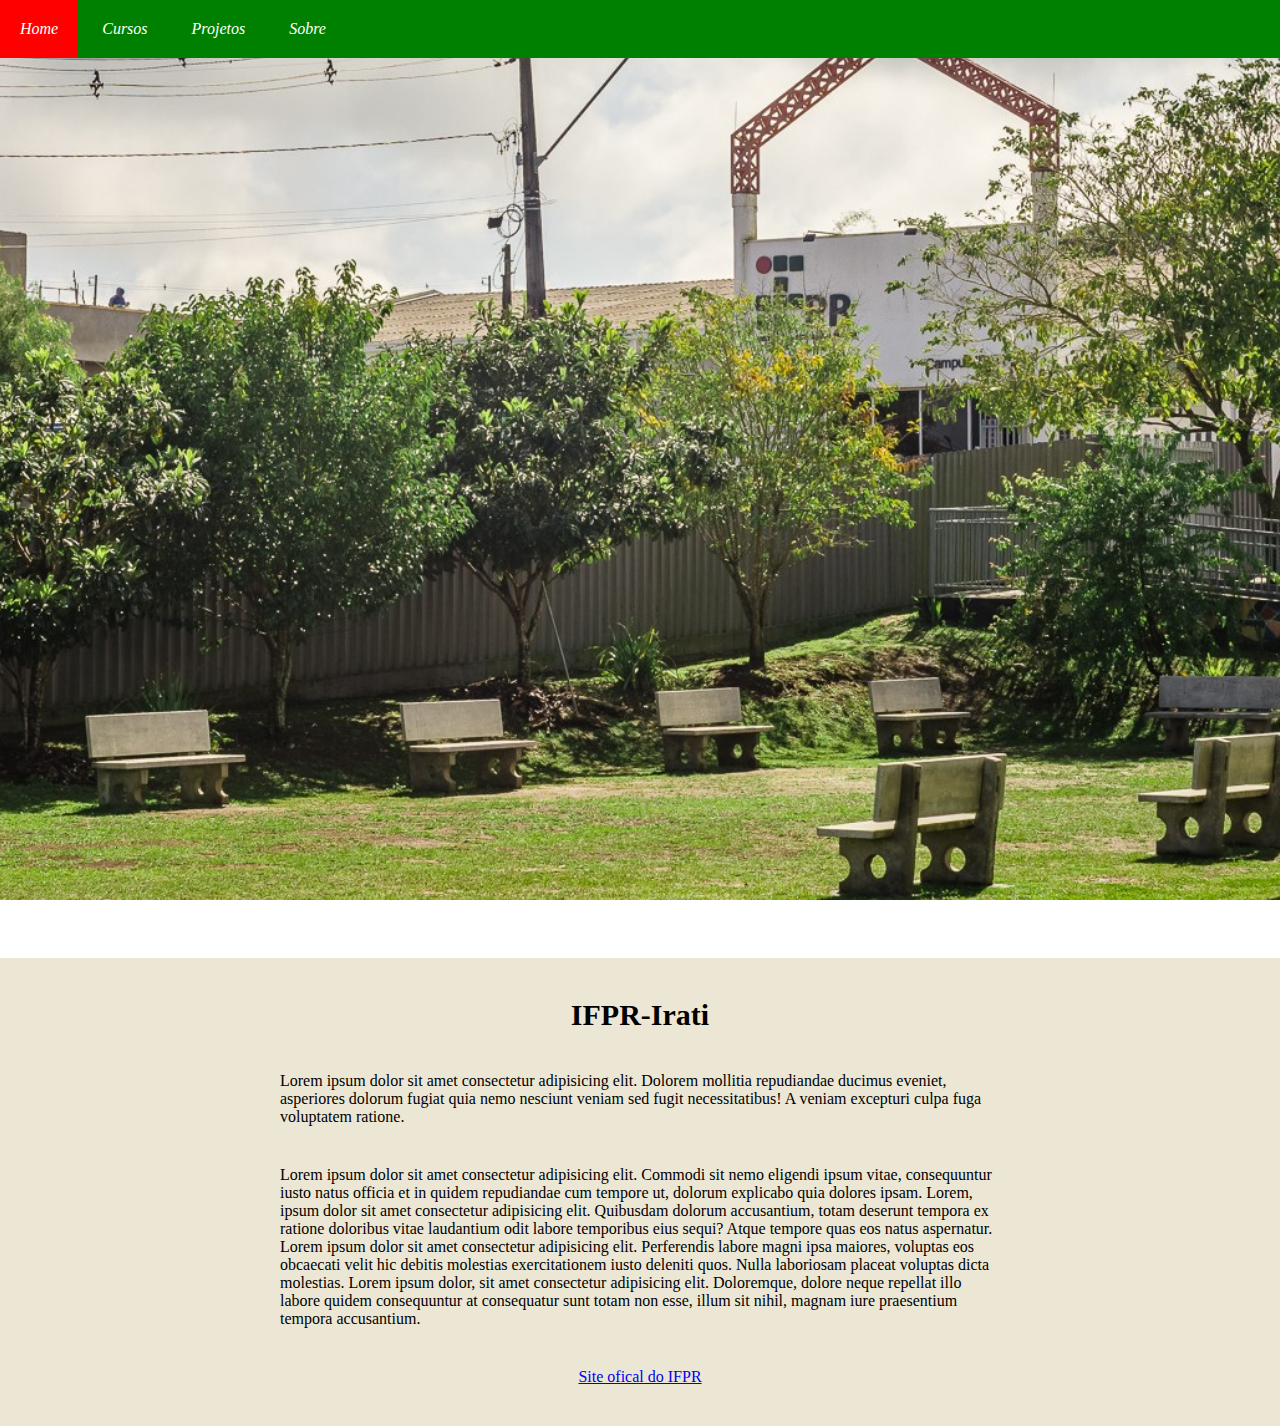
<file: principal/index.html>
<!DOCTYPE html>
<html lang="pt-BR">
<head>
    <meta charset="UTF-8">
    <meta name="viewport" content="width=device-width, initial-scale=1.0">
    <title>Projeto</title>
    <link rel="stylesheet" href="index.css">
</head>
<body>
    <!--<div id="logo">
            <picture>
                <img src="img/AApagar.png" alt="" width="4%">
            </picture>
            <hr>
        </div>-->
        <nav>
            <ul>
                <li>
                    <a href="../principal/index.html">Home</a>
                </li>
                <li class="dropdown">
                    <a href="../principal/cursos.html">Cursos</a>
                </li>
                <li class="dropdown">
                    <a href="../principal/projetos.html">Projetos</a>
                    <div>
                </li>
                <li>
                    <a href="../principal/sobre.html">Sobre</a>
                </li>
            </ul>
        </nav>

        <div class="wrapper">
            <main>
                <section class="modulo parallax parallax1">
                </section>

                <section class="modulo conteudo">
                    <div class="container">
                        <h2 style="text-align: center;">IFPR-Irati</h2>
                        <p>
                            Lorem ipsum dolor sit amet consectetur adipisicing elit. Dolorem mollitia repudiandae ducimus eveniet, asperiores dolorum fugiat quia nemo nesciunt veniam sed fugit necessitatibus! A veniam excepturi culpa fuga voluptatem ratione.
                        </p>
                        <p>
                            Lorem ipsum dolor sit amet consectetur adipisicing elit. Commodi sit nemo eligendi ipsum vitae, consequuntur iusto natus officia et in quidem repudiandae cum tempore ut, dolorum explicabo quia dolores ipsam.
                            Lorem, ipsum dolor sit amet consectetur adipisicing elit. Quibusdam dolorum accusantium, totam deserunt tempora ex ratione doloribus vitae laudantium odit labore temporibus eius sequi? Atque tempore quas eos natus aspernatur.
                            Lorem ipsum dolor sit amet consectetur adipisicing elit. Perferendis labore magni ipsa maiores, voluptas eos obcaecati velit hic debitis molestias exercitationem iusto deleniti quos. Nulla laboriosam placeat voluptas dicta molestias.
                            Lorem ipsum dolor, sit amet consectetur adipisicing elit. Doloremque, dolore neque repellat illo labore quidem consequuntur at consequatur sunt totam non esse, illum sit nihil, magnam iure praesentium tempora accusantium.
                        </p>
                        <ul style="text-align: center;">
                            <lo>
                                <a href="https://ifpr.edu.br/irati/">Site ofical do IFPR</a>
                            </lo>
                        </ul>

                    </div>
                </section>
            </main>
        </div>
        
</body>
</html>
</file>
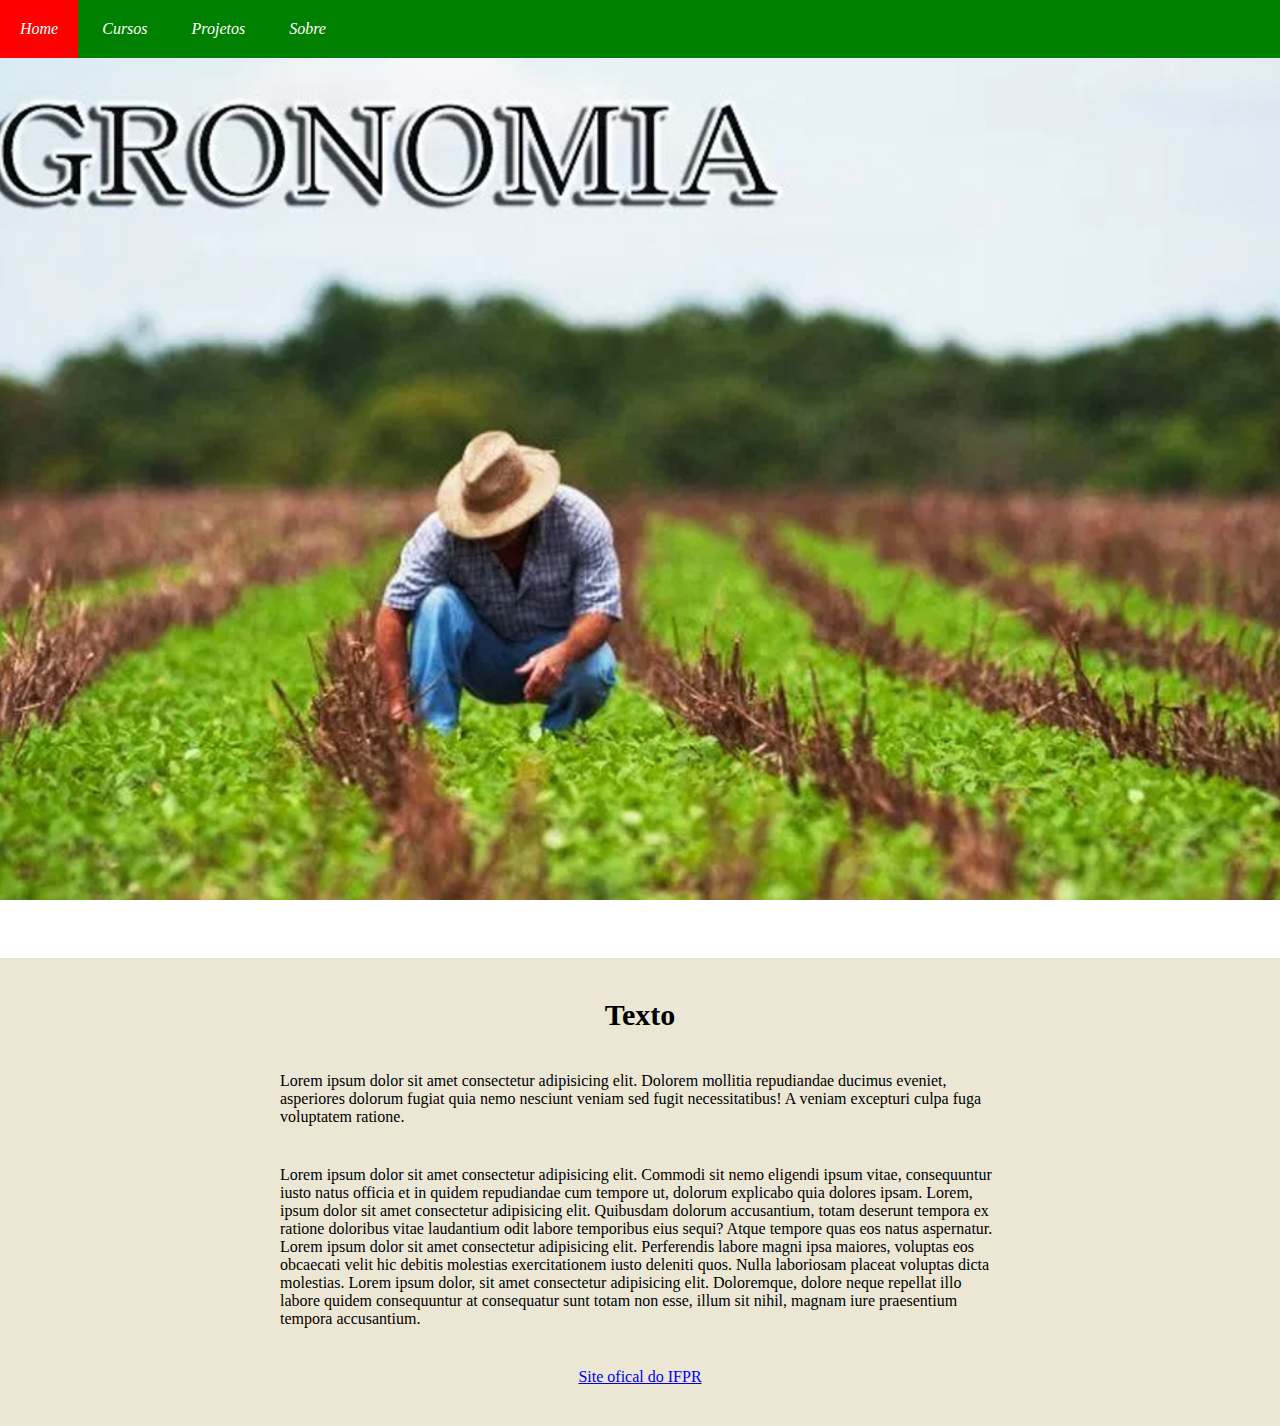
<file: curso/AGRO.html>
<!DOCTYPE html>
<html lang="pt-BR">
<head>
    <meta charset="UTF-8">
    <meta name="viewport" content="width=device-width, initial-scale=1.0">
    <title>Projeto</title>
    <link rel="stylesheet" href="AGRO.css">
</head>
<body>
    <!--<div id="logo">
            <picture>
                <img src="img/AApagar.png" alt="" width="4%">
            </picture>
            <hr>
        </div>-->
        <nav>
            <ul>
                <li>
                    <a href="../principal/index.html">Home</a>
                </li>
                <li class="dropdown">
                    <a href="../principal/cursos.html">Cursos</a>
                </li>
                <li class="dropdown">
                    <a href="../principal/projetos.html">Projetos</a>
                    <div>
                </li>
                <li>
                    <a href="../principal/sobre.html">Sobre</a>
                </li>
            </ul>
        </nav>

        <div class="wrapper">
            <main>
                <section class="modulo parallax parallax1">
                </section>

                <section class="modulo conteudo">
                    <div class="container">
                        <h2 style="text-align: center;">Texto</h2>
                        <p>
                            Lorem ipsum dolor sit amet consectetur adipisicing elit. Dolorem mollitia repudiandae ducimus eveniet, asperiores dolorum fugiat quia nemo nesciunt veniam sed fugit necessitatibus! A veniam excepturi culpa fuga voluptatem ratione.
                        </p>
                        <p>
                            Lorem ipsum dolor sit amet consectetur adipisicing elit. Commodi sit nemo eligendi ipsum vitae, consequuntur iusto natus officia et in quidem repudiandae cum tempore ut, dolorum explicabo quia dolores ipsam.
                            Lorem, ipsum dolor sit amet consectetur adipisicing elit. Quibusdam dolorum accusantium, totam deserunt tempora ex ratione doloribus vitae laudantium odit labore temporibus eius sequi? Atque tempore quas eos natus aspernatur.
                            Lorem ipsum dolor sit amet consectetur adipisicing elit. Perferendis labore magni ipsa maiores, voluptas eos obcaecati velit hic debitis molestias exercitationem iusto deleniti quos. Nulla laboriosam placeat voluptas dicta molestias.
                            Lorem ipsum dolor, sit amet consectetur adipisicing elit. Doloremque, dolore neque repellat illo labore quidem consequuntur at consequatur sunt totam non esse, illum sit nihil, magnam iure praesentium tempora accusantium.
                        </p>
                        <ul style="text-align: center;">
                            <lo>
                                <a href="https://ifpr.edu.br/irati/">Site ofical do IFPR</a>
                            </lo>
                        </ul>

                    </div>
                </section>
            </main>
        </div>
        
</body>
</html>
</file>
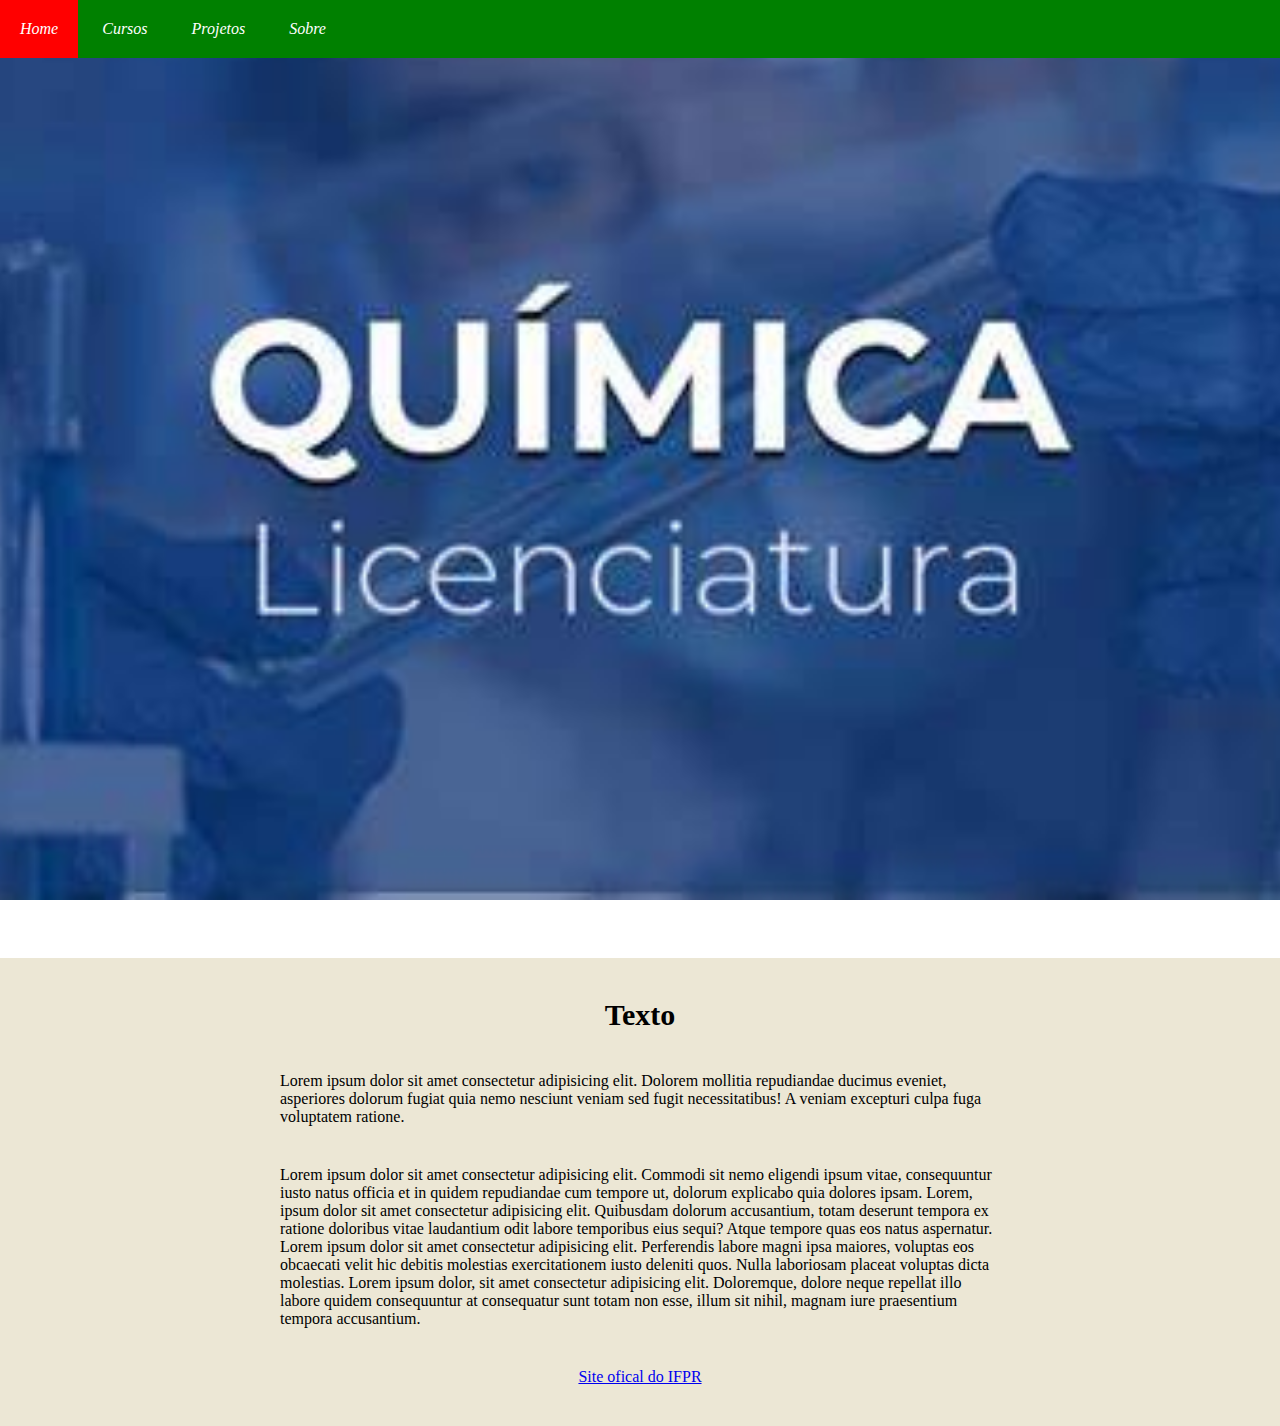
<file: curso/LIC_QUI.html>
<!DOCTYPE html>
<html lang="pt-BR">
<head>
    <meta charset="UTF-8">
    <meta name="viewport" content="width=device-width, initial-scale=1.0">
    <title>Projeto</title>
    <link rel="stylesheet" href="lic.css">
</head>
<body>
    <!--<div id="logo">
            <picture>
                <img src="img/AApagar.png" alt="" width="4%">
            </picture>
            <hr>
        </div>-->
        <nav>
            <ul>
                <li>
                    <a href="../principal/index.html">Home</a>
                </li>
                <li class="dropdown">
                    <a href="../principal/cursos.html">Cursos</a>
                </li>
                <li class="dropdown">
                    <a href="../principal/projetos.html">Projetos</a>
                    <div>
                </li>
                <li>
                    <a href="../principal/sobre.html">Sobre</a>
                </li>
            </ul>
        </nav>

        <div class="wrapper">
            <main>
                <section class="modulo parallax parallax1">
                </section>

                <section class="modulo conteudo">
                    <div class="container">
                        <h2 style="text-align: center;">Texto</h2>
                        <p>
                            Lorem ipsum dolor sit amet consectetur adipisicing elit. Dolorem mollitia repudiandae ducimus eveniet, asperiores dolorum fugiat quia nemo nesciunt veniam sed fugit necessitatibus! A veniam excepturi culpa fuga voluptatem ratione.
                        </p>
                        <p>
                            Lorem ipsum dolor sit amet consectetur adipisicing elit. Commodi sit nemo eligendi ipsum vitae, consequuntur iusto natus officia et in quidem repudiandae cum tempore ut, dolorum explicabo quia dolores ipsam.
                            Lorem, ipsum dolor sit amet consectetur adipisicing elit. Quibusdam dolorum accusantium, totam deserunt tempora ex ratione doloribus vitae laudantium odit labore temporibus eius sequi? Atque tempore quas eos natus aspernatur.
                            Lorem ipsum dolor sit amet consectetur adipisicing elit. Perferendis labore magni ipsa maiores, voluptas eos obcaecati velit hic debitis molestias exercitationem iusto deleniti quos. Nulla laboriosam placeat voluptas dicta molestias.
                            Lorem ipsum dolor, sit amet consectetur adipisicing elit. Doloremque, dolore neque repellat illo labore quidem consequuntur at consequatur sunt totam non esse, illum sit nihil, magnam iure praesentium tempora accusantium.
                        </p>
                        <ul style="text-align: center;">
                            <lo>
                                <a href="https://ifpr.edu.br/irati/">Site ofical do IFPR</a>
                            </lo>
                        </ul>

                    </div>
                </section>
            </main>
        </div>
        
</body>
</html>
</file>
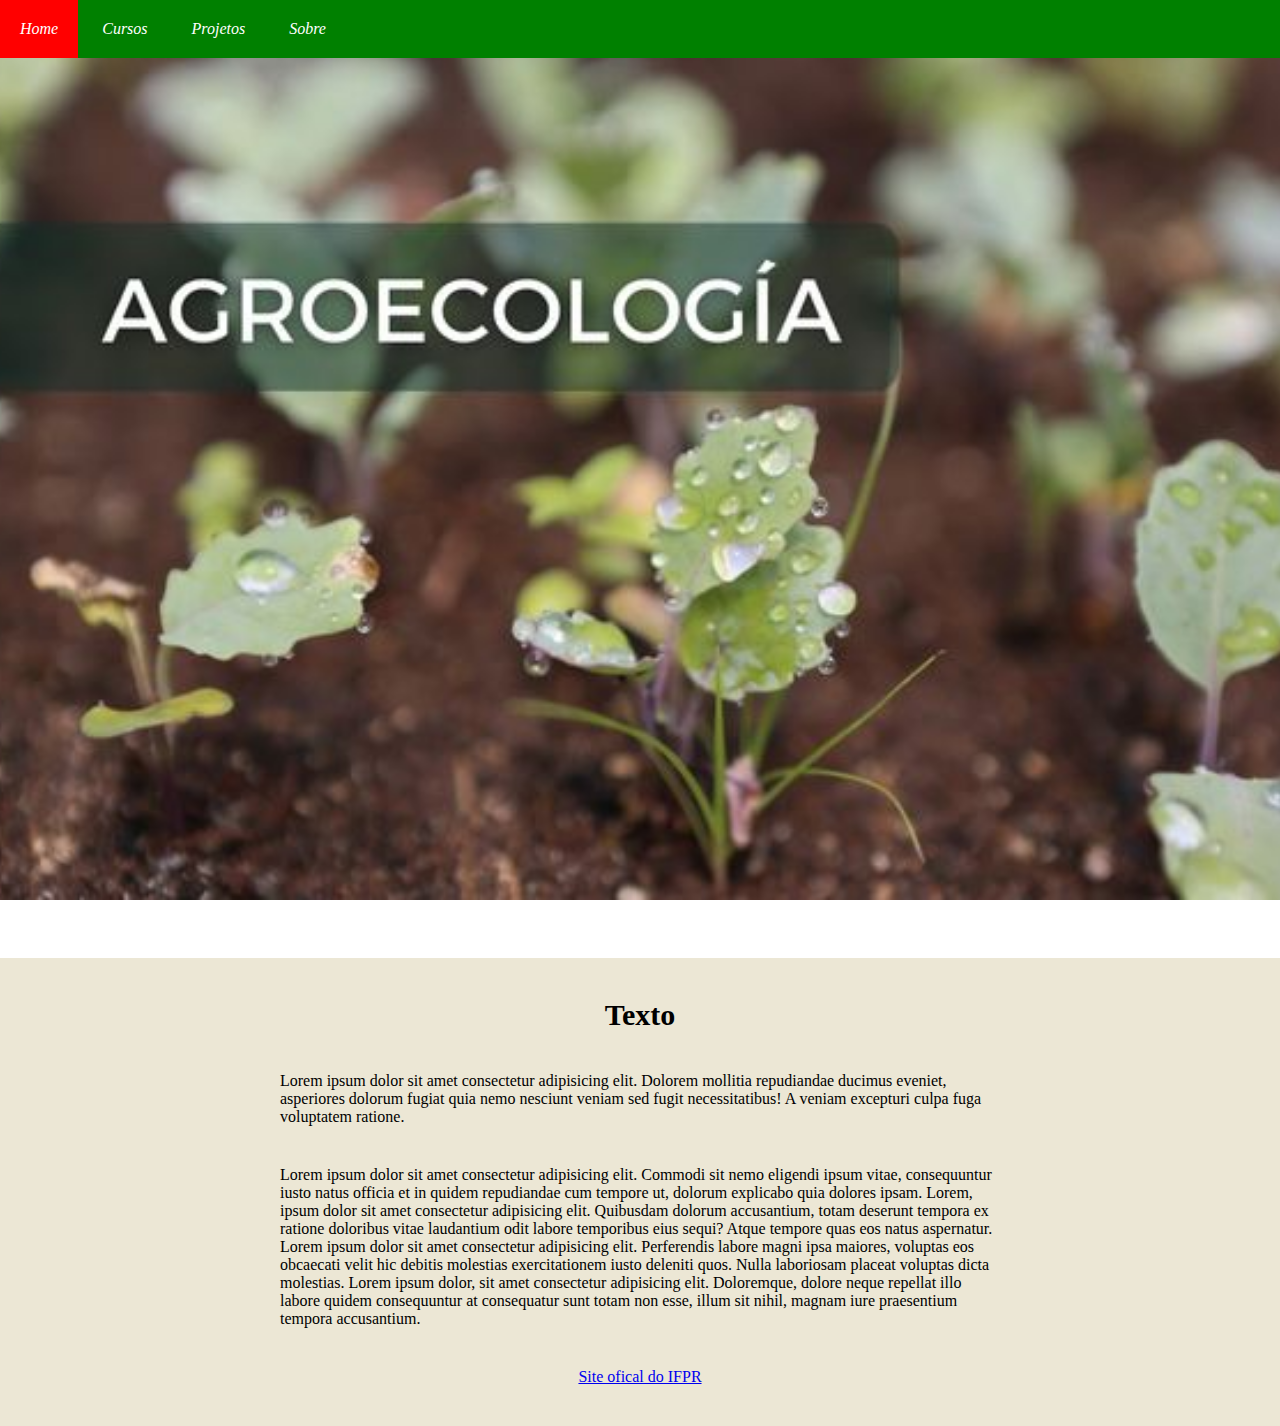
<file: curso/TA.html>
<!DOCTYPE html>
<html lang="pt-BR">
<head>
    <meta charset="UTF-8">
    <meta name="viewport" content="width=device-width, initial-scale=1.0">
    <title>Projeto</title>
    <link rel="stylesheet" href="TA.css">
</head>
<body>
    <!--<div id="logo">
            <picture>
                <img src="img/AApagar.png" alt="" width="4%">
            </picture>
            <hr>
        </div>-->
        <nav>
            <ul>
                <li>
                    <a href="../principal/index.html">Home</a>
                </li>
                <li class="dropdown">
                    <a href="../principal/cursos.html">Cursos</a>
                </li>
                <li class="dropdown">
                    <a href="../principal/projetos.html">Projetos</a>
                    <div>
                </li>
                <li>
                    <a href="../principal/sobre.html">Sobre</a>
                </li>
            </ul>
        </nav>

        <div class="wrapper">
            <main>
                <section class="modulo parallax parallax1">
                </section>

                <section class="modulo conteudo">
                    <div class="container">
                        <h2 style="text-align: center;">Texto</h2>
                        <p>
                            Lorem ipsum dolor sit amet consectetur adipisicing elit. Dolorem mollitia repudiandae ducimus eveniet, asperiores dolorum fugiat quia nemo nesciunt veniam sed fugit necessitatibus! A veniam excepturi culpa fuga voluptatem ratione.
                        </p>
                        <p>
                            Lorem ipsum dolor sit amet consectetur adipisicing elit. Commodi sit nemo eligendi ipsum vitae, consequuntur iusto natus officia et in quidem repudiandae cum tempore ut, dolorum explicabo quia dolores ipsam.
                            Lorem, ipsum dolor sit amet consectetur adipisicing elit. Quibusdam dolorum accusantium, totam deserunt tempora ex ratione doloribus vitae laudantium odit labore temporibus eius sequi? Atque tempore quas eos natus aspernatur.
                            Lorem ipsum dolor sit amet consectetur adipisicing elit. Perferendis labore magni ipsa maiores, voluptas eos obcaecati velit hic debitis molestias exercitationem iusto deleniti quos. Nulla laboriosam placeat voluptas dicta molestias.
                            Lorem ipsum dolor, sit amet consectetur adipisicing elit. Doloremque, dolore neque repellat illo labore quidem consequuntur at consequatur sunt totam non esse, illum sit nihil, magnam iure praesentium tempora accusantium.
                        </p>
                        <ul style="text-align: center;">
                            <lo>
                                <a href="https://ifpr.edu.br/irati/">Site ofical do IFPR</a>
                            </lo>
                        </ul>

                    </div>
                </section>
            </main>
        </div>
        
</body>
</html>
</file>
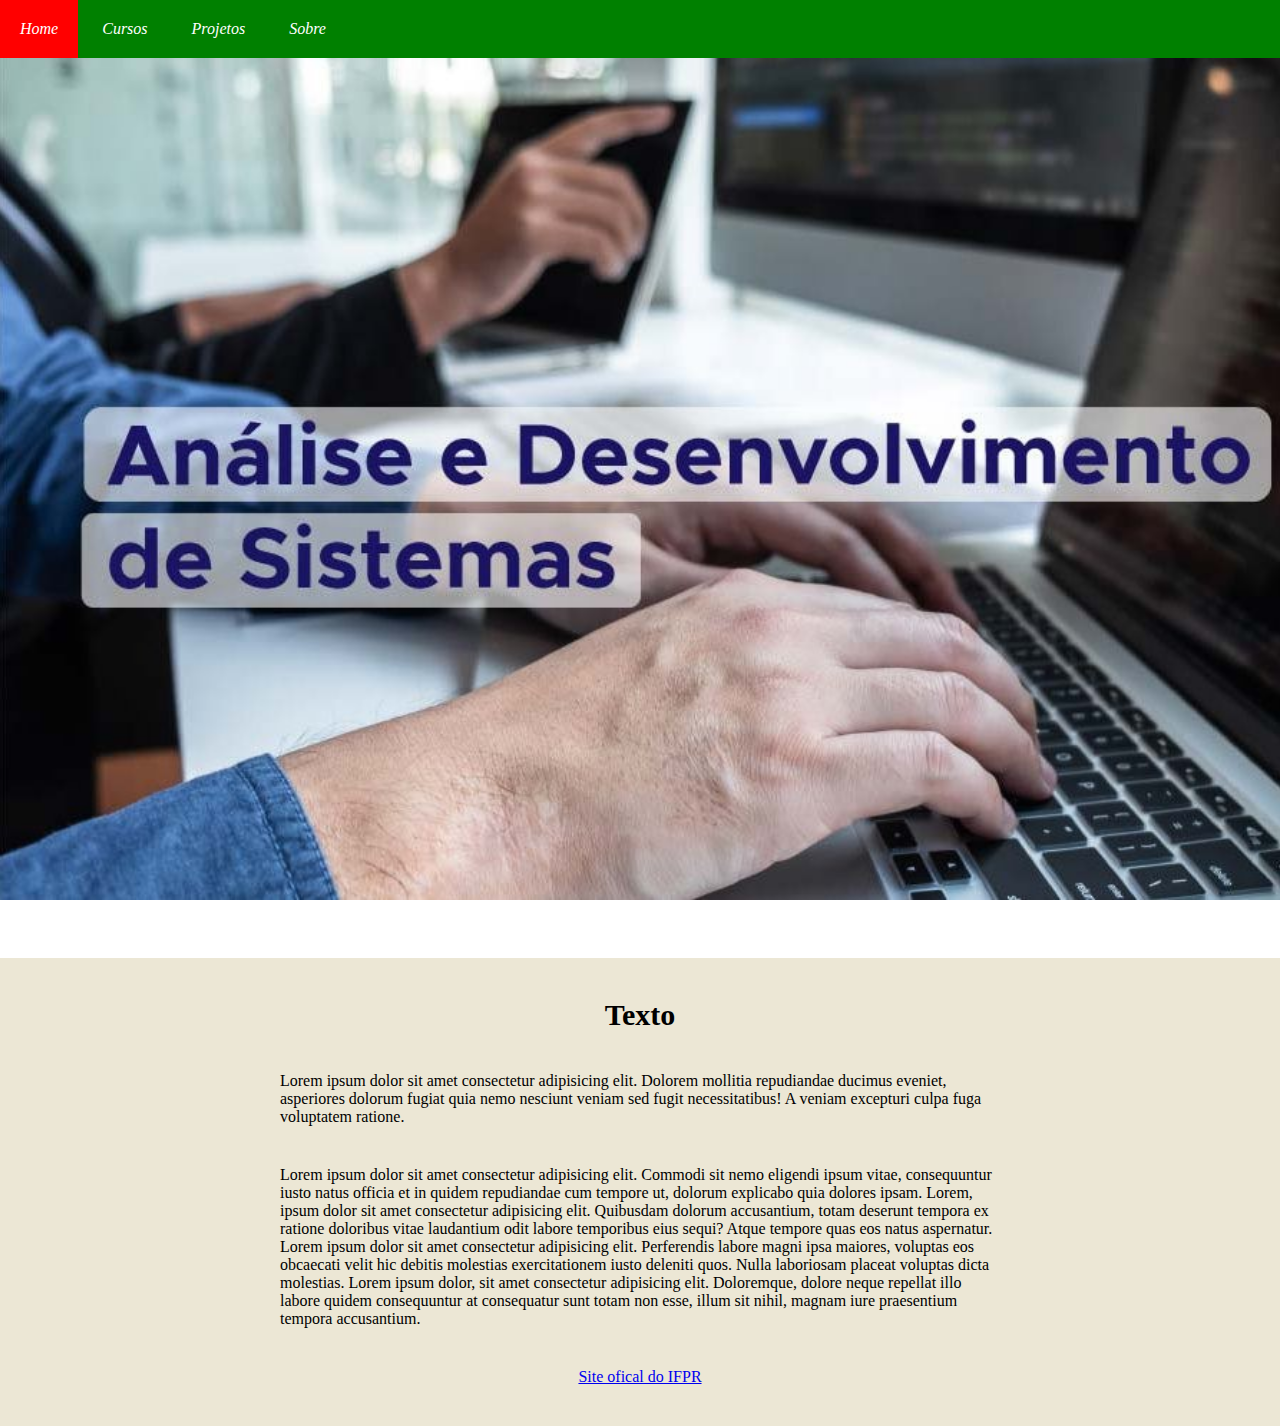
<file: curso/TADS.html>
<!DOCTYPE html>
<html lang="pt-BR">
<head>
    <meta charset="UTF-8">
    <meta name="viewport" content="width=device-width, initial-scale=1.0">
    <title>Projeto</title>
    <link rel="stylesheet" href="tads.css">
</head>
<body>
    <!--<div id="logo">
            <picture>
                <img src="img/AApagar.png" alt="" width="4%">
            </picture>
            <hr>
        </div>-->
        <nav>
            <ul>
                <li>
                    <a href="../principal/index.html">Home</a>
                </li>
                <li class="dropdown">
                    <a href="../principal/cursos.html">Cursos</a>
                </li>
                <li class="dropdown">
                    <a href="../principal/projetos.html">Projetos</a>
                    <div>
                </li>
                <li>
                    <a href="../principal/sobre.html">Sobre</a>
                </li>
            </ul>
        </nav>

        <div class="wrapper">
            <main>
                <section class="modulo parallax parallax1">
                </section>

                <section class="modulo conteudo">
                    <div class="container">
                        <h2 style="text-align: center;">Texto</h2>
                        <p>
                            Lorem ipsum dolor sit amet consectetur adipisicing elit. Dolorem mollitia repudiandae ducimus eveniet, asperiores dolorum fugiat quia nemo nesciunt veniam sed fugit necessitatibus! A veniam excepturi culpa fuga voluptatem ratione.
                        </p>
                        <p>
                            Lorem ipsum dolor sit amet consectetur adipisicing elit. Commodi sit nemo eligendi ipsum vitae, consequuntur iusto natus officia et in quidem repudiandae cum tempore ut, dolorum explicabo quia dolores ipsam.
                            Lorem, ipsum dolor sit amet consectetur adipisicing elit. Quibusdam dolorum accusantium, totam deserunt tempora ex ratione doloribus vitae laudantium odit labore temporibus eius sequi? Atque tempore quas eos natus aspernatur.
                            Lorem ipsum dolor sit amet consectetur adipisicing elit. Perferendis labore magni ipsa maiores, voluptas eos obcaecati velit hic debitis molestias exercitationem iusto deleniti quos. Nulla laboriosam placeat voluptas dicta molestias.
                            Lorem ipsum dolor, sit amet consectetur adipisicing elit. Doloremque, dolore neque repellat illo labore quidem consequuntur at consequatur sunt totam non esse, illum sit nihil, magnam iure praesentium tempora accusantium.
                        </p>
                        <ul style="text-align: center;">
                            <lo>
                                <a href="https://ifpr.edu.br/irati/">Site ofical do IFPR</a>
                            </lo>
                        </ul>

                    </div>
                </section>
            </main>
        </div>
        
</body>
</html>
</file>
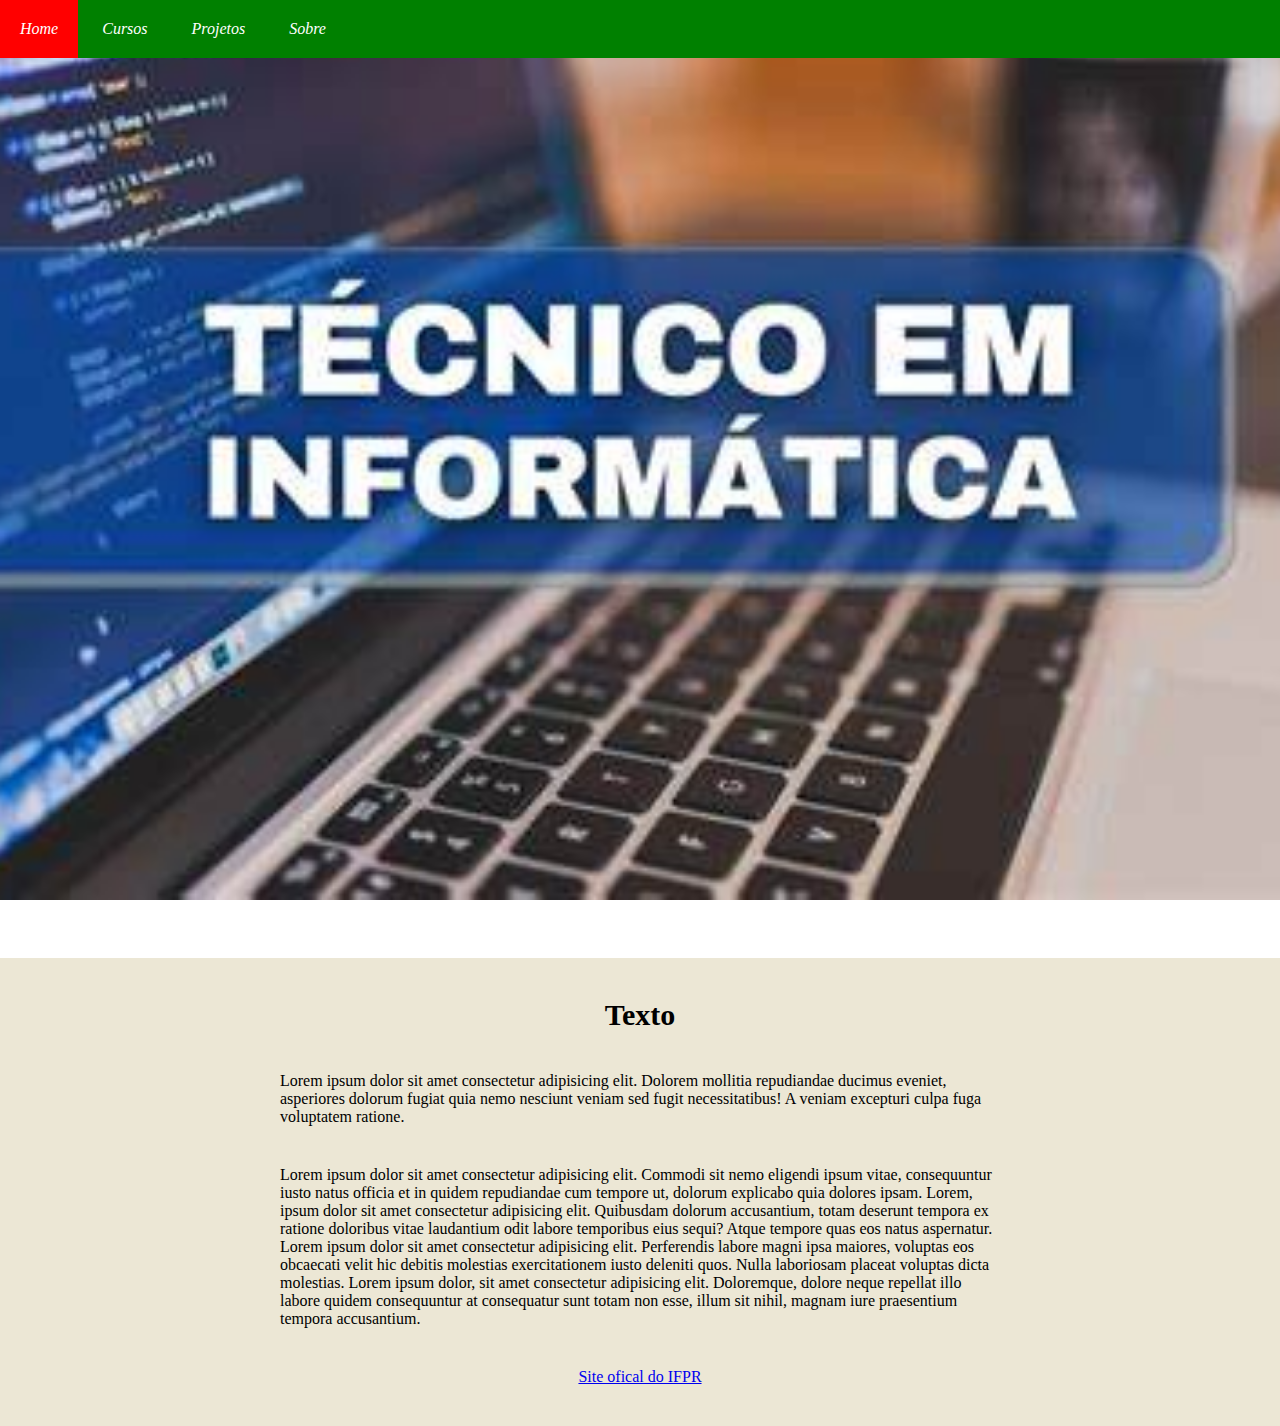
<file: curso/TI.html>
<!DOCTYPE html>
<html lang="pt-BR">
<head>
    <meta charset="UTF-8">
    <meta name="viewport" content="width=device-width, initial-scale=1.0">
    <title>Projeto</title>
    <link rel="stylesheet" href="TI.css">
</head>
<body>
    <!--<div id="logo">
            <picture>
                <img src="img/AApagar.png" alt="" width="4%">
            </picture>
            <hr>
        </div>-->
        <nav>
            <ul>
                <li>
                    <a href="../principal/index.html">Home</a>
                </li>
                <li class="dropdown">
                    <a href="../principal/cursos.html">Cursos</a>
                </li>
                <li class="dropdown">
                    <a href="../principal/projetos.html">Projetos</a>
                    <div>
                </li>
                <li>
                    <a href="../principal/sobre.html">Sobre</a>
                </li>
            </ul>
        </nav>

        <div class="wrapper">
            <main>
                <section class="modulo parallax parallax1">
                </section>

                <section class="modulo conteudo">
                    <div class="container">
                        <h2 style="text-align: center;">Texto</h2>
                        <p>
                            Lorem ipsum dolor sit amet consectetur adipisicing elit. Dolorem mollitia repudiandae ducimus eveniet, asperiores dolorum fugiat quia nemo nesciunt veniam sed fugit necessitatibus! A veniam excepturi culpa fuga voluptatem ratione.
                        </p>
                        <p>
                            Lorem ipsum dolor sit amet consectetur adipisicing elit. Commodi sit nemo eligendi ipsum vitae, consequuntur iusto natus officia et in quidem repudiandae cum tempore ut, dolorum explicabo quia dolores ipsam.
                            Lorem, ipsum dolor sit amet consectetur adipisicing elit. Quibusdam dolorum accusantium, totam deserunt tempora ex ratione doloribus vitae laudantium odit labore temporibus eius sequi? Atque tempore quas eos natus aspernatur.
                            Lorem ipsum dolor sit amet consectetur adipisicing elit. Perferendis labore magni ipsa maiores, voluptas eos obcaecati velit hic debitis molestias exercitationem iusto deleniti quos. Nulla laboriosam placeat voluptas dicta molestias.
                            Lorem ipsum dolor, sit amet consectetur adipisicing elit. Doloremque, dolore neque repellat illo labore quidem consequuntur at consequatur sunt totam non esse, illum sit nihil, magnam iure praesentium tempora accusantium.
                        </p>
                        <ul style="text-align: center;">
                            <lo>
                                <a href="https://ifpr.edu.br/irati/">Site ofical do IFPR</a>
                            </lo>
                        </ul>

                    </div>
                </section>
            </main>
        </div>
        
</body>
</html>
</file>
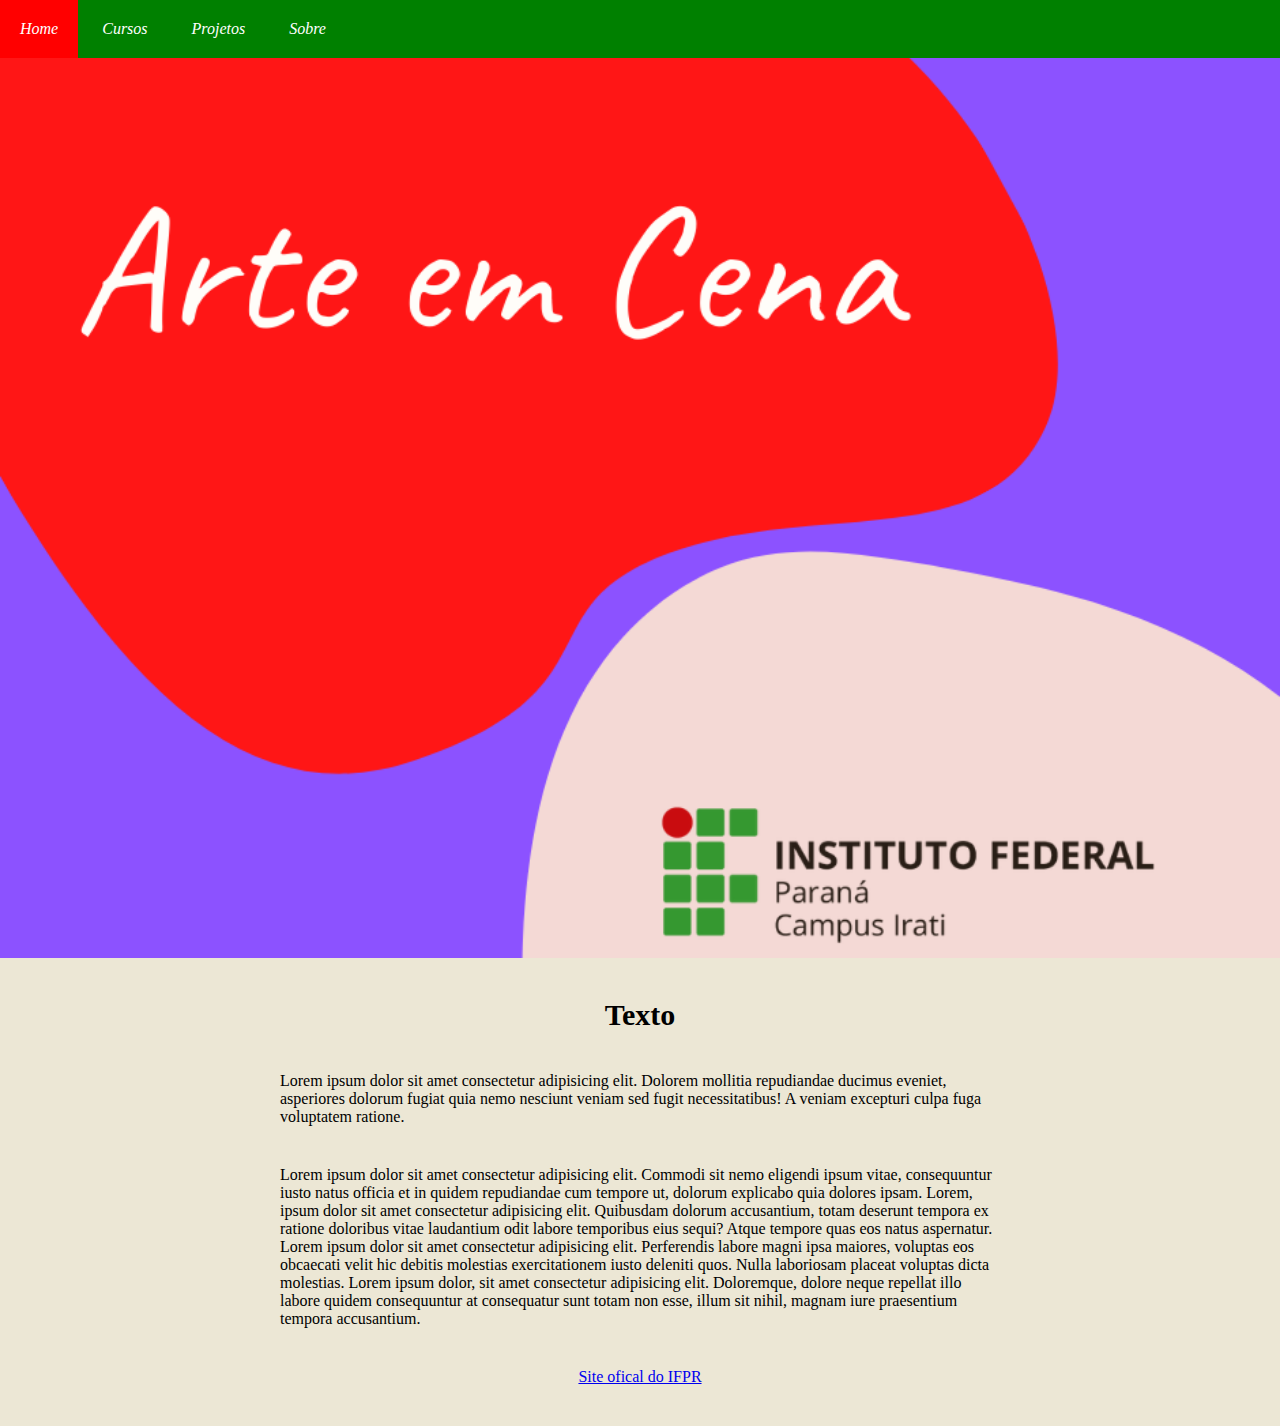
<file: extra/arte.html>
<!DOCTYPE html>
<html lang="pt-BR">
<head>
    <meta charset="UTF-8">
    <meta name="viewport" content="width=device-width, initial-scale=1.0">
    <title>Projeto</title>
    <link rel="stylesheet" href="ARTE.css">
</head>
<body>
    <!--<div id="logo">
            <picture>
                <img src="img/AApagar.png" alt="" width="4%">
            </picture>
            <hr>
        </div>-->
        <nav>
            <ul>
                <li>
                    <a href="../principal/index.html">Home</a>
                </li>
                <li class="dropdown">
                    <a href="../principal/cursos.html">Cursos</a>
                </li>
                <li class="dropdown">
                    <a href="../principal/projetos.html">Projetos</a>
                    <div>
                </li>
                <li>
                    <a href="../principal/sobre.html">Sobre</a>
                </li>
            </ul>
        </nav>

        <div class="wrapper">
            <main>
                <section class="modulo parallax parallax1">
                </section>

                <section class="modulo conteudo">
                    <div class="container">
                        <h2 style="text-align: center;">Texto</h2>
                        <p>
                            Lorem ipsum dolor sit amet consectetur adipisicing elit. Dolorem mollitia repudiandae ducimus eveniet, asperiores dolorum fugiat quia nemo nesciunt veniam sed fugit necessitatibus! A veniam excepturi culpa fuga voluptatem ratione.
                        </p>
                        <p>
                            Lorem ipsum dolor sit amet consectetur adipisicing elit. Commodi sit nemo eligendi ipsum vitae, consequuntur iusto natus officia et in quidem repudiandae cum tempore ut, dolorum explicabo quia dolores ipsam.
                            Lorem, ipsum dolor sit amet consectetur adipisicing elit. Quibusdam dolorum accusantium, totam deserunt tempora ex ratione doloribus vitae laudantium odit labore temporibus eius sequi? Atque tempore quas eos natus aspernatur.
                            Lorem ipsum dolor sit amet consectetur adipisicing elit. Perferendis labore magni ipsa maiores, voluptas eos obcaecati velit hic debitis molestias exercitationem iusto deleniti quos. Nulla laboriosam placeat voluptas dicta molestias.
                            Lorem ipsum dolor, sit amet consectetur adipisicing elit. Doloremque, dolore neque repellat illo labore quidem consequuntur at consequatur sunt totam non esse, illum sit nihil, magnam iure praesentium tempora accusantium.
                        </p>
                        <ul style="text-align: center;">
                            <lo>
                                <a href="https://ifpr.edu.br/irati/">Site ofical do IFPR</a>
                            </lo>
                        </ul>

                    </div>
                </section>
            </main>
        </div>
        
</body>
</html>
</file>
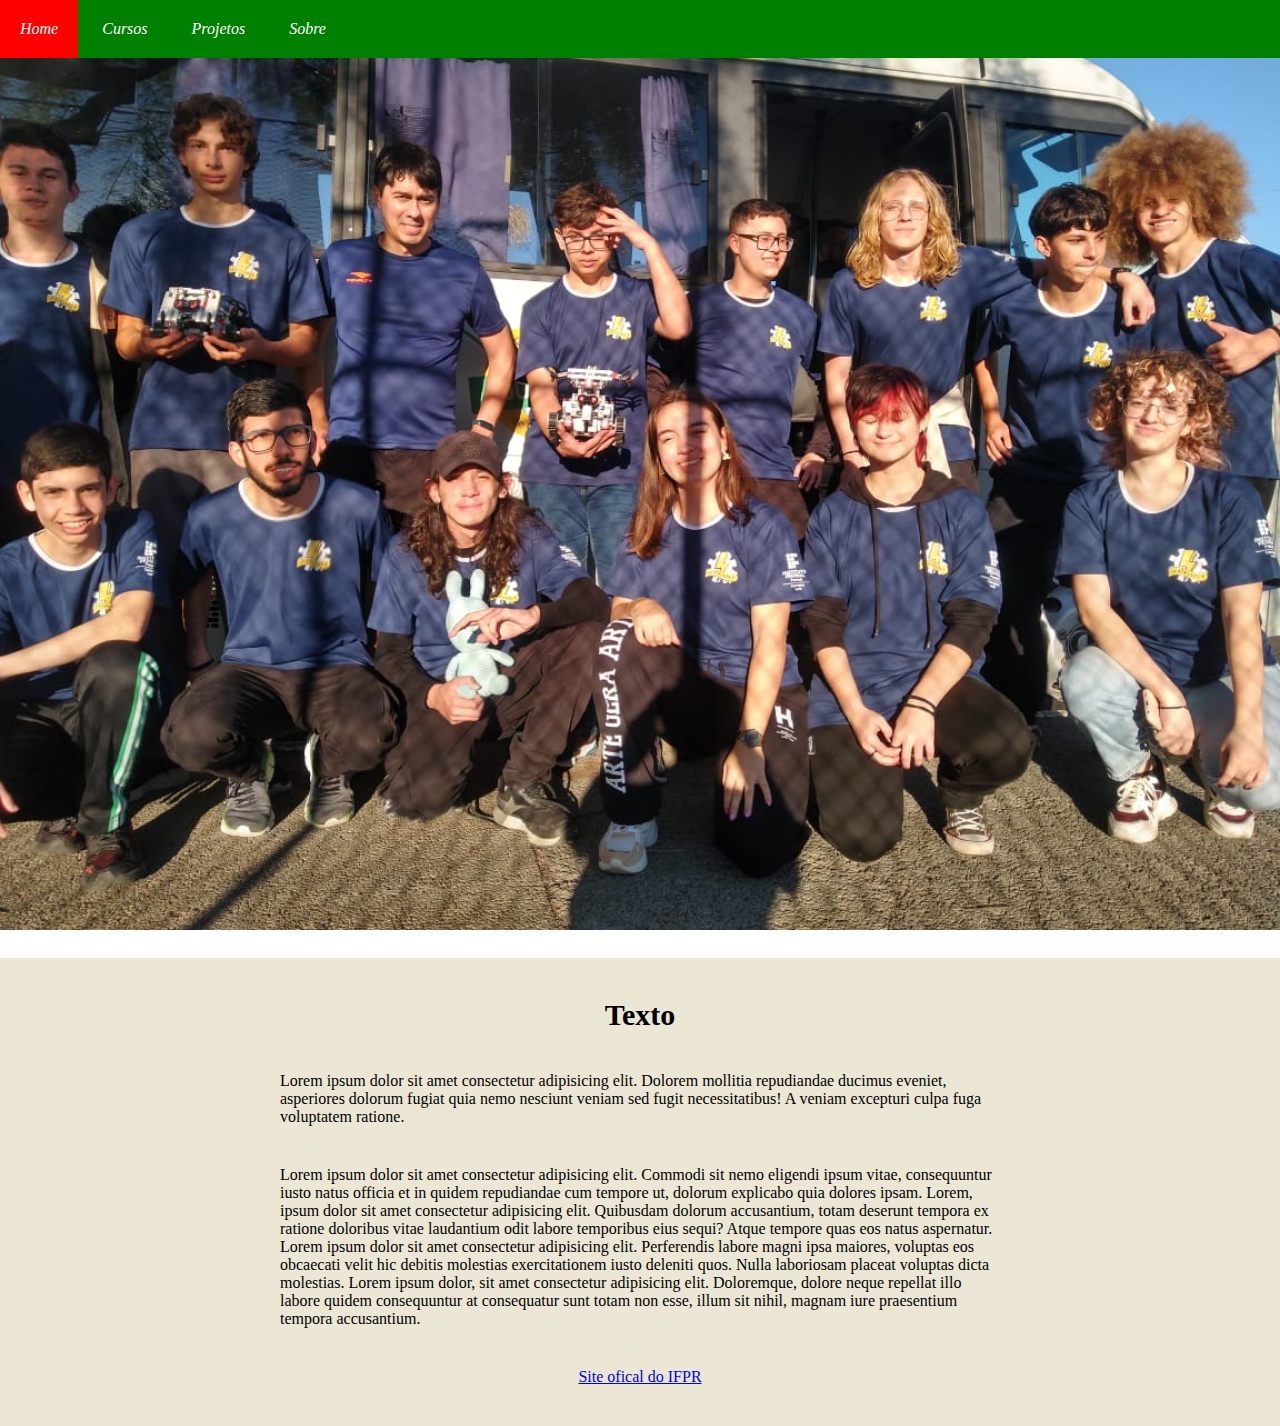
<file: extra/IRA.html>
<!DOCTYPE html>
<html lang="pt-BR">
<head>
    <meta charset="UTF-8">
    <meta name="viewport" content="width=device-width, initial-scale=1.0">
    <title>Projeto</title>
    <link rel="stylesheet" href="IRA.css">
</head>
<body>
    <!--<div id="logo">
            <picture>
                <img src="img/AApagar.png" alt="" width="4%">
            </picture>
            <hr>
        </div>-->
        <nav>
            <ul>
                <li>
                    <a href="../principal/index.html">Home</a>
                </li>
                <li class="dropdown">
                    <a href="../principal/cursos.html">Cursos</a>
                </li>
                <li class="dropdown">
                    <a href="../principal/projetos.html">Projetos</a>
                    <div>
                </li>
                <li>
                    <a href="../principal/sobre.html">Sobre</a>
                </li>
            </ul>
        </nav>

        <div class="wrapper">
            <main>
                <section class="modulo parallax parallax1">
                </section>

                <section class="modulo conteudo">
                    <div class="container">
                        <h2 style="text-align: center;">Texto</h2>
                        <p>
                            Lorem ipsum dolor sit amet consectetur adipisicing elit. Dolorem mollitia repudiandae ducimus eveniet, asperiores dolorum fugiat quia nemo nesciunt veniam sed fugit necessitatibus! A veniam excepturi culpa fuga voluptatem ratione.
                        </p>
                        <p>
                            Lorem ipsum dolor sit amet consectetur adipisicing elit. Commodi sit nemo eligendi ipsum vitae, consequuntur iusto natus officia et in quidem repudiandae cum tempore ut, dolorum explicabo quia dolores ipsam.
                            Lorem, ipsum dolor sit amet consectetur adipisicing elit. Quibusdam dolorum accusantium, totam deserunt tempora ex ratione doloribus vitae laudantium odit labore temporibus eius sequi? Atque tempore quas eos natus aspernatur.
                            Lorem ipsum dolor sit amet consectetur adipisicing elit. Perferendis labore magni ipsa maiores, voluptas eos obcaecati velit hic debitis molestias exercitationem iusto deleniti quos. Nulla laboriosam placeat voluptas dicta molestias.
                            Lorem ipsum dolor, sit amet consectetur adipisicing elit. Doloremque, dolore neque repellat illo labore quidem consequuntur at consequatur sunt totam non esse, illum sit nihil, magnam iure praesentium tempora accusantium.
                        </p>
                        <ul style="text-align: center;">
                            <lo>
                                <a href="https://ifpr.edu.br/irati/">Site ofical do IFPR</a>
                            </lo>
                        </ul>

                    </div>
                </section>
            </main>
        </div>
        
</body>
</html>
</file>
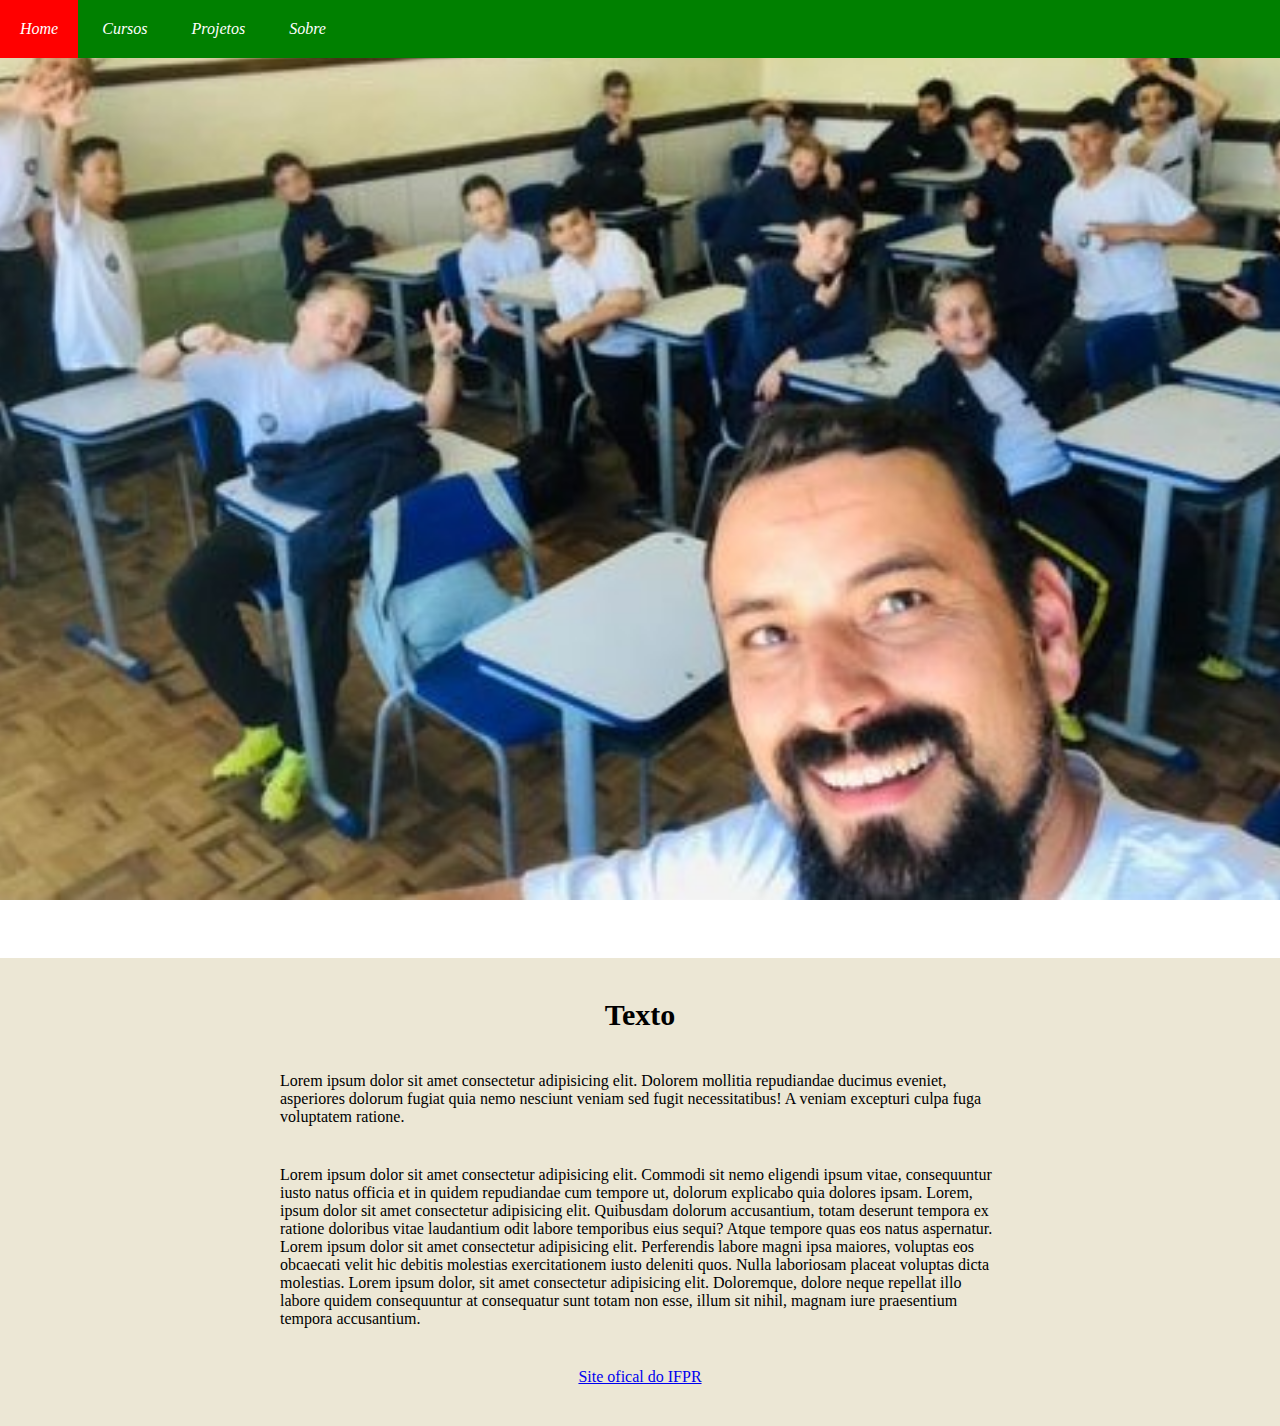
<file: extra/PAPO.html>
<!DOCTYPE html>
<html lang="pt-BR">
<head>
    <meta charset="UTF-8">
    <meta name="viewport" content="width=device-width, initial-scale=1.0">
    <title>Projeto</title>
    <link rel="stylesheet" href="PAPO.css">
</head>
<body>
    <!--<div id="logo">
            <picture>
                <img src="img/AApagar.png" alt="" width="4%">
            </picture>
            <hr>
        </div>-->
        <nav>
            <ul>
                <li>
                    <a href="../principal/index.html">Home</a>
                </li>
                <li class="dropdown">
                    <a href="../principal/cursos.html">Cursos</a>
                </li>
                <li class="dropdown">
                    <a href="../principal/projetos.html">Projetos</a>
                    <div>
                </li>
                <li>
                    <a href="../principal/sobre.html">Sobre</a>
                </li>
            </ul>
        </nav>

        <div class="wrapper">
            <main>
                <section class="modulo parallax parallax1">
                </section>

                <section class="modulo conteudo">
                    <div class="container">
                        <h2 style="text-align: center;">Texto</h2>
                        <p>
                            Lorem ipsum dolor sit amet consectetur adipisicing elit. Dolorem mollitia repudiandae ducimus eveniet, asperiores dolorum fugiat quia nemo nesciunt veniam sed fugit necessitatibus! A veniam excepturi culpa fuga voluptatem ratione.
                        </p>
                        <p>
                            Lorem ipsum dolor sit amet consectetur adipisicing elit. Commodi sit nemo eligendi ipsum vitae, consequuntur iusto natus officia et in quidem repudiandae cum tempore ut, dolorum explicabo quia dolores ipsam.
                            Lorem, ipsum dolor sit amet consectetur adipisicing elit. Quibusdam dolorum accusantium, totam deserunt tempora ex ratione doloribus vitae laudantium odit labore temporibus eius sequi? Atque tempore quas eos natus aspernatur.
                            Lorem ipsum dolor sit amet consectetur adipisicing elit. Perferendis labore magni ipsa maiores, voluptas eos obcaecati velit hic debitis molestias exercitationem iusto deleniti quos. Nulla laboriosam placeat voluptas dicta molestias.
                            Lorem ipsum dolor, sit amet consectetur adipisicing elit. Doloremque, dolore neque repellat illo labore quidem consequuntur at consequatur sunt totam non esse, illum sit nihil, magnam iure praesentium tempora accusantium.
                        </p>
                        <ul style="text-align: center;">
                            <lo>
                                <a href="https://ifpr.edu.br/irati/">Site ofical do IFPR</a>
                            </lo>
                        </ul>

                    </div>
                </section>
            </main>
        </div>
        
</body>
</html>
</file>
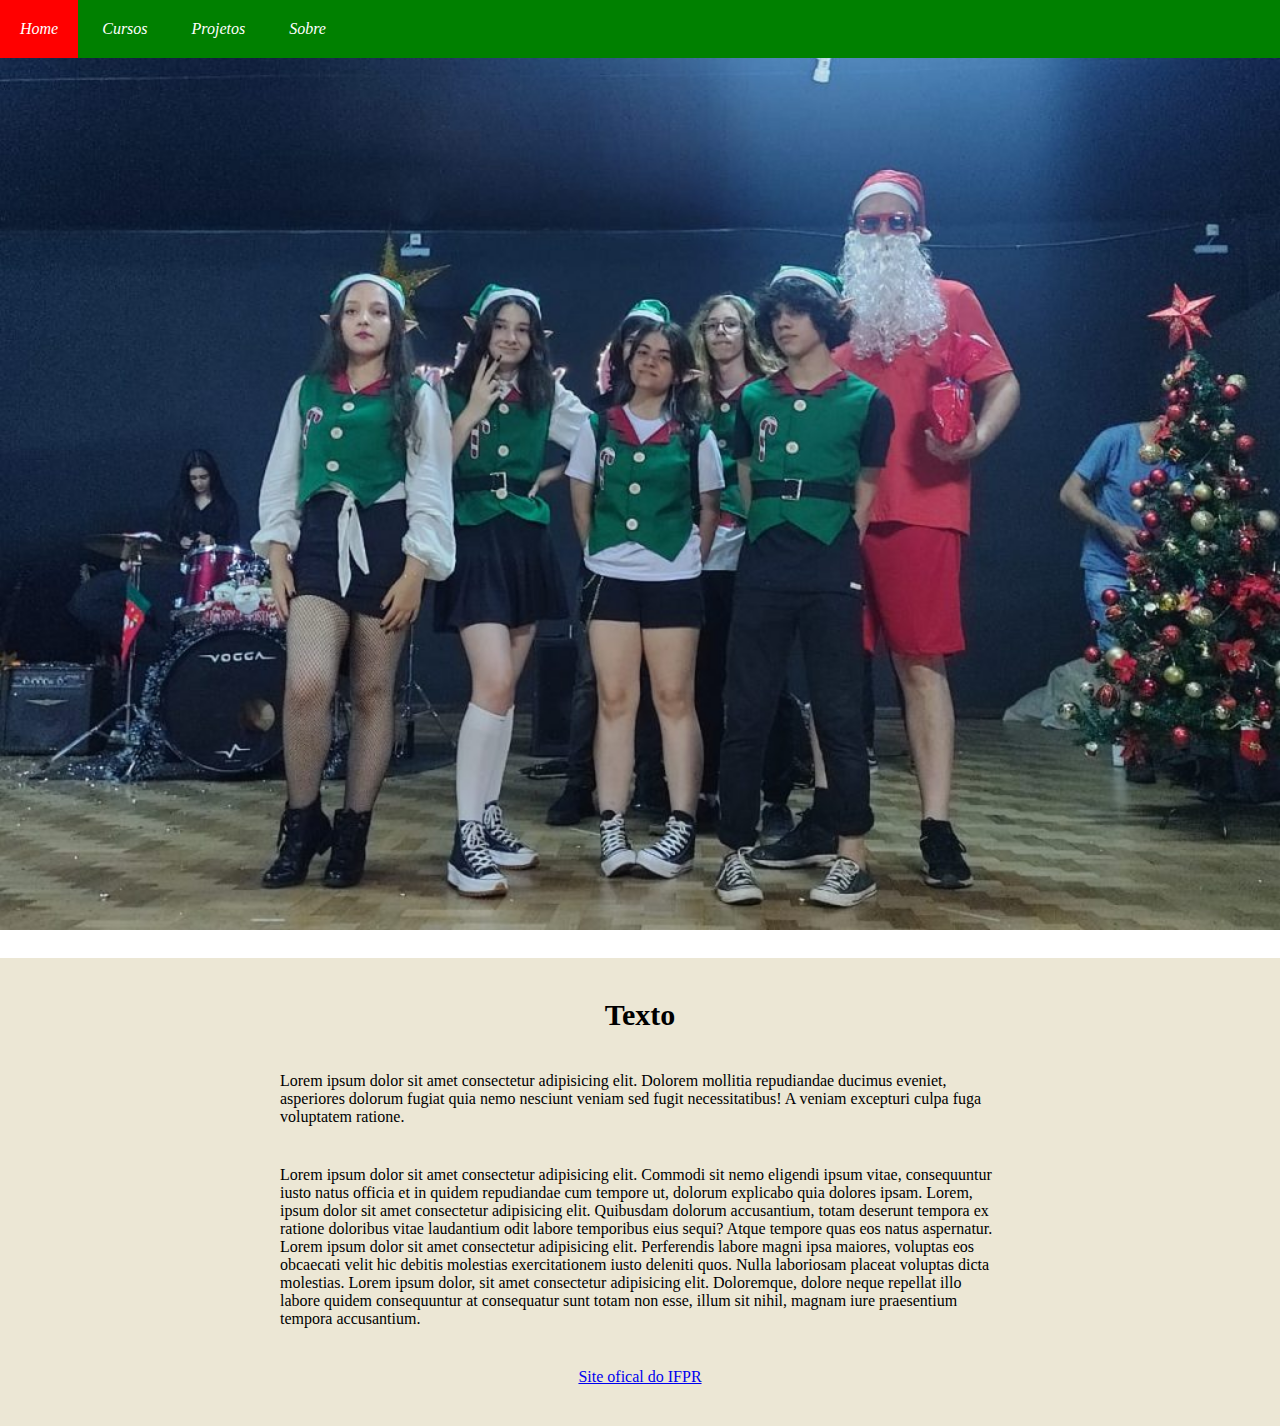
<file: extra/SAR.html>
<!DOCTYPE html>
<html lang="pt-BR">
<head>
    <meta charset="UTF-8">
    <meta name="viewport" content="width=device-width, initial-scale=1.0">
    <title>Projeto</title>
    <link rel="stylesheet" href="SAR.css">
</head>
<body>
    <!--<div id="logo">
            <picture>
                <img src="img/AApagar.png" alt="" width="4%">
            </picture>
            <hr>
        </div>-->
        <nav>
            <ul>
                <li>
                    <a href="../principal/index.html">Home</a>
                </li>
                <li class="dropdown">
                    <a href="../principal/cursos.html">Cursos</a>
                </li>
                <li class="dropdown">
                    <a href="../principal/projetos.html">Projetos</a>
                    <div>
                </li>
                <li>
                    <a href="../principal/sobre.html">Sobre</a>
                </li>
            </ul>
        </nav>

        <div class="wrapper">
            <main>
                <section class="modulo parallax parallax1">
                </section>

                <section class="modulo conteudo">
                    <div class="container">
                        <h2 style="text-align: center;">Texto</h2>
                        <p>
                            Lorem ipsum dolor sit amet consectetur adipisicing elit. Dolorem mollitia repudiandae ducimus eveniet, asperiores dolorum fugiat quia nemo nesciunt veniam sed fugit necessitatibus! A veniam excepturi culpa fuga voluptatem ratione.
                        </p>
                        <p>
                            Lorem ipsum dolor sit amet consectetur adipisicing elit. Commodi sit nemo eligendi ipsum vitae, consequuntur iusto natus officia et in quidem repudiandae cum tempore ut, dolorum explicabo quia dolores ipsam.
                            Lorem, ipsum dolor sit amet consectetur adipisicing elit. Quibusdam dolorum accusantium, totam deserunt tempora ex ratione doloribus vitae laudantium odit labore temporibus eius sequi? Atque tempore quas eos natus aspernatur.
                            Lorem ipsum dolor sit amet consectetur adipisicing elit. Perferendis labore magni ipsa maiores, voluptas eos obcaecati velit hic debitis molestias exercitationem iusto deleniti quos. Nulla laboriosam placeat voluptas dicta molestias.
                            Lorem ipsum dolor, sit amet consectetur adipisicing elit. Doloremque, dolore neque repellat illo labore quidem consequuntur at consequatur sunt totam non esse, illum sit nihil, magnam iure praesentium tempora accusantium.
                        </p>
                        <ul style="text-align: center;">
                            <lo>
                                <a href="https://ifpr.edu.br/irati/">Site ofical do IFPR</a>
                            </lo>
                        </ul>

                    </div>
                </section>
            </main>
        </div>
        
</body>
</html>
</file>
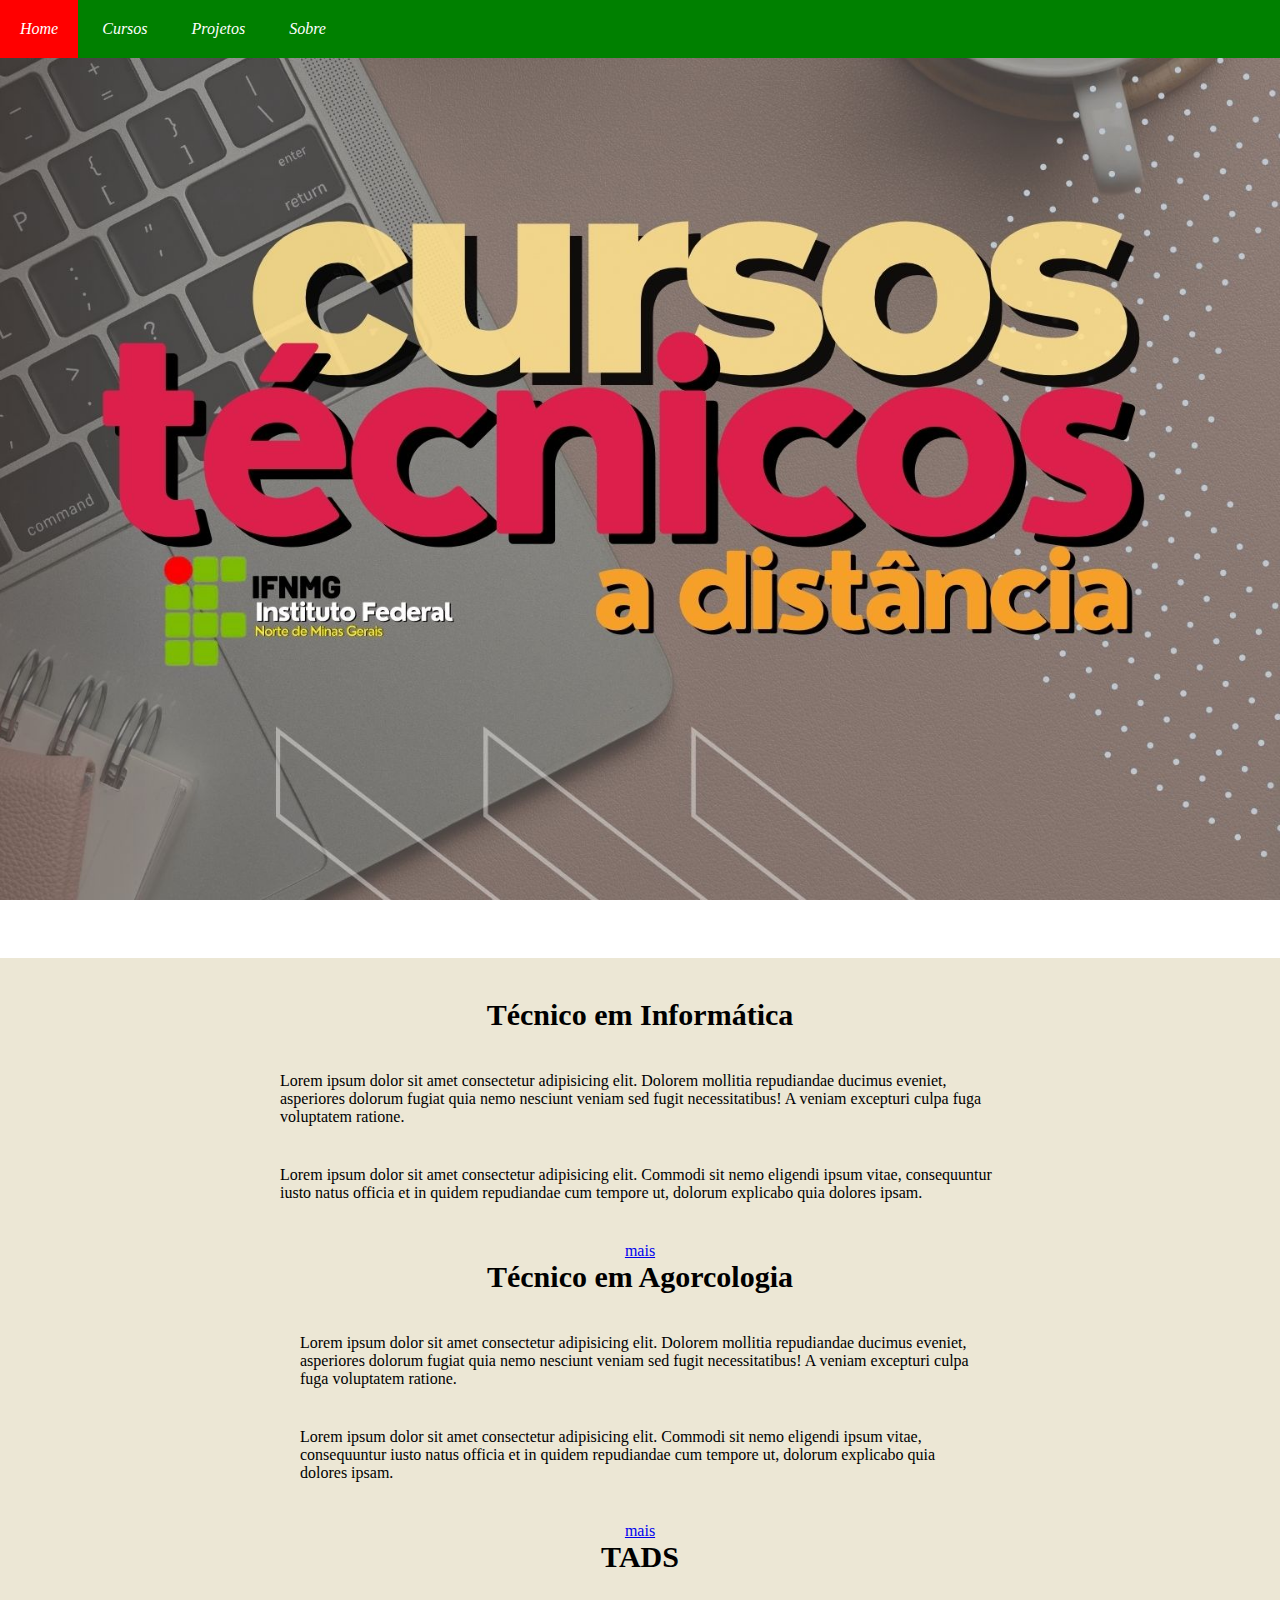
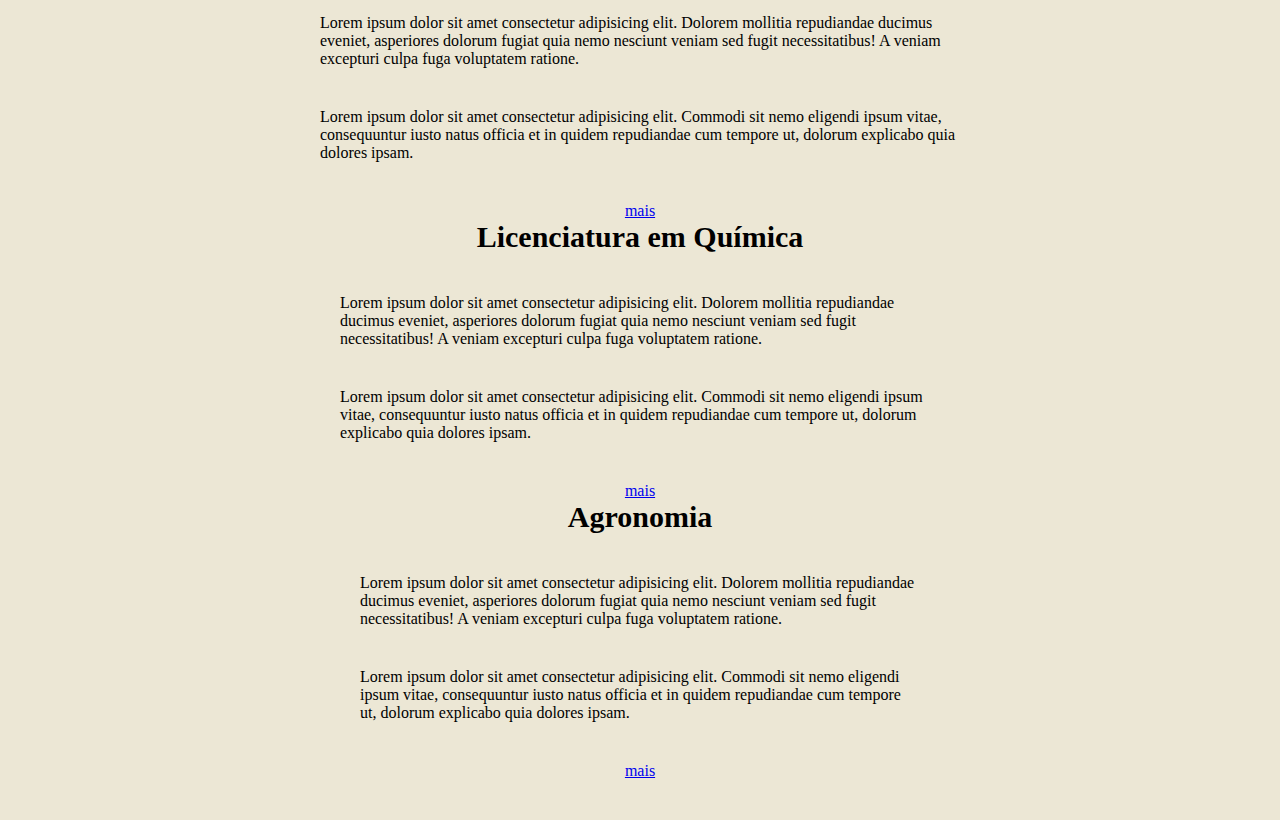
<file: principal/cursos.html>
<!DOCTYPE html>
<html lang="pt-BR">
<head>
    <meta charset="UTF-8">
    <meta name="viewport" content="width=device-width, initial-scale=1.0">
    <title>Projeto</title>
    <link rel="stylesheet" href="curso.css">
</head>
<body>
    <nav>
        <ul>
            <li>
                <a href="../principal/index.html">Home</a>
            </li>
            <li class="dropdown">
                <a href="../principal/cursos.html">Cursos</a>
            </li>
            <li class="dropdown">
                <a href="../principal/projetos.html">Projetos</a>
                <div>
            </li>
            <li>
                <a href="../principal/sobre.html">Sobre</a>
            </li>
        </ul>
    </nav>

        <div class="wrapper">
            <main>
                <section class="modulo parallax parallax1">
                </section>

                <section class="modulo conteudo">
                    <div class="container">
                        <h2 style="text-align: center;">Técnico em Informática</h2>
                        <p>
                            Lorem ipsum dolor sit amet consectetur adipisicing elit. Dolorem mollitia repudiandae ducimus eveniet, asperiores dolorum fugiat quia nemo nesciunt veniam sed fugit necessitatibus! A veniam excepturi culpa fuga voluptatem ratione.
                        </p>
                        <p>
                            Lorem ipsum dolor sit amet consectetur adipisicing elit. Commodi sit nemo eligendi ipsum vitae, consequuntur iusto natus officia et in quidem repudiandae cum tempore ut, dolorum explicabo quia dolores ipsam.
                        </p>
                        <ul style="text-align: center;">
                            <lo>
                                <a href="../curso/TI.html">mais</a>
                            </lo>
                        </ul>
                    <div class="container">
                        <h2 style="text-align: center;">Técnico em Agorcologia</h2>
                        <p>
                            Lorem ipsum dolor sit amet consectetur adipisicing elit. Dolorem mollitia repudiandae ducimus eveniet, asperiores dolorum fugiat quia nemo nesciunt veniam sed fugit necessitatibus! A veniam excepturi culpa fuga voluptatem ratione.
                        </p>
                        <p>
                            Lorem ipsum dolor sit amet consectetur adipisicing elit. Commodi sit nemo eligendi ipsum vitae, consequuntur iusto natus officia et in quidem repudiandae cum tempore ut, dolorum explicabo quia dolores ipsam.
                        </p>
                        <ul style="text-align: center;">
                            <lo>
                                <a href="../curso/TA.html">mais</a>
                            </lo>
                        </ul>
                    <div class="container">
                        <h2 style="text-align: center;">TADS</h2>
                        <p>
                            Lorem ipsum dolor sit amet consectetur adipisicing elit. Dolorem mollitia repudiandae ducimus eveniet, asperiores dolorum fugiat quia nemo nesciunt veniam sed fugit necessitatibus! A veniam excepturi culpa fuga voluptatem ratione.
                        </p>
                        <p>
                            Lorem ipsum dolor sit amet consectetur adipisicing elit. Commodi sit nemo eligendi ipsum vitae, consequuntur iusto natus officia et in quidem repudiandae cum tempore ut, dolorum explicabo quia dolores ipsam.
                        </p>
                        <ul style="text-align: center;">
                            <lo>
                                <a href="../curso/TADS.html">mais</a>
                            </lo>
                        </ul>
                    <div class="container">
                            <h2 style="text-align: center;">Licenciatura em Química</h2>
                            <p>
                                Lorem ipsum dolor sit amet consectetur adipisicing elit. Dolorem mollitia repudiandae ducimus eveniet, asperiores dolorum fugiat quia nemo nesciunt veniam sed fugit necessitatibus! A veniam excepturi culpa fuga voluptatem ratione.
                            </p>
                            <p>
                                Lorem ipsum dolor sit amet consectetur adipisicing elit. Commodi sit nemo eligendi ipsum vitae, consequuntur iusto natus officia et in quidem repudiandae cum tempore ut, dolorum explicabo quia dolores ipsam.
                            </p>
                            <ul style="text-align: center;">
                                <lo>
                                    <a href="../curso/LIC_QUI.html">mais</a>
                                </lo>
                            </ul>
                        <div class="container">
                                <h2 style="text-align: center;">Agronomia</h2>
                                <p>
                                    Lorem ipsum dolor sit amet consectetur adipisicing elit. Dolorem mollitia repudiandae ducimus eveniet, asperiores dolorum fugiat quia nemo nesciunt veniam sed fugit necessitatibus! A veniam excepturi culpa fuga voluptatem ratione.
                                </p>
                                <p>
                                    Lorem ipsum dolor sit amet consectetur adipisicing elit. Commodi sit nemo eligendi ipsum vitae, consequuntur iusto natus officia et in quidem repudiandae cum tempore ut, dolorum explicabo quia dolores ipsam.
                                </p>
                                <ul style="text-align: center;">
                                    <lo>
                                        <a href="../curso/AGRO.html">mais</a>
                                    </lo>
                                    
                        

                    </div>
                </section>
            </main>
        </div>
        
</body>
</html>
</file>
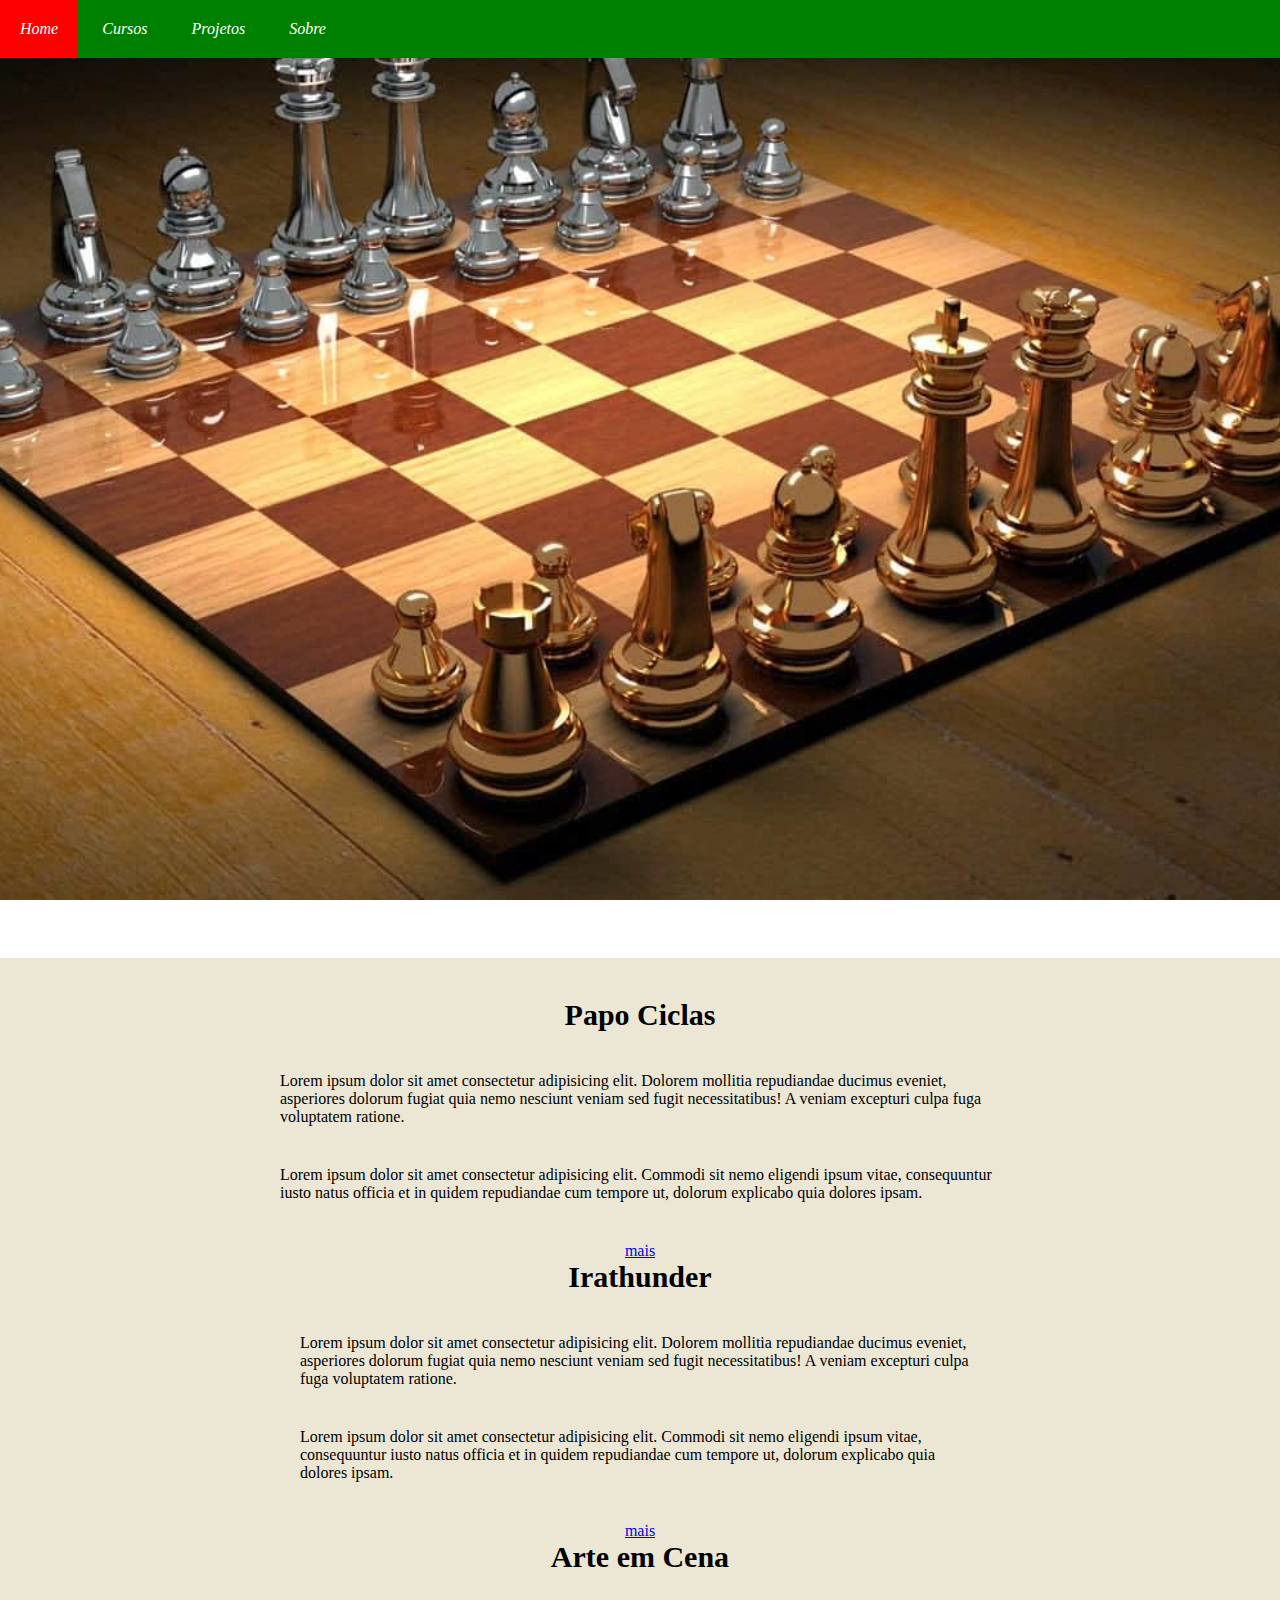
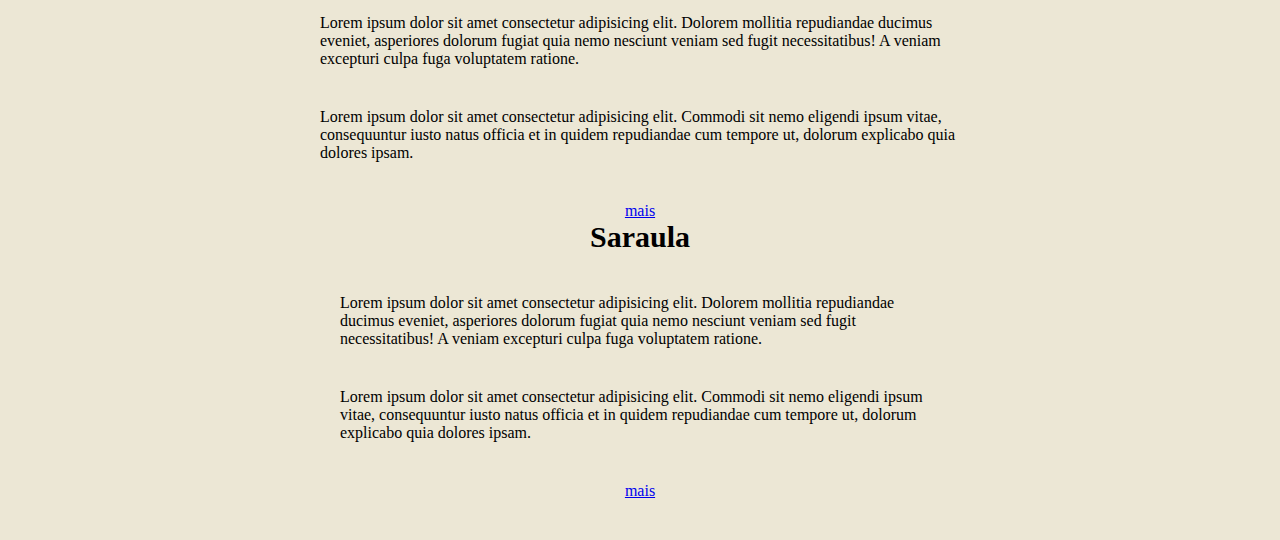
<file: principal/projetos.html>
<!DOCTYPE html>
<html lang="pt-BR">
<head>
    <meta charset="UTF-8">
    <meta name="viewport" content="width=device-width, initial-scale=1.0">
    <title>Projeto</title>
    <link rel="stylesheet" href="projetos.css">
</head>
<body>
    <nav>
        <ul>
            <li>
                <a href="../principal/index.html">Home</a>
            </li>
            <li class="dropdown">
                <a href="../principal/cursos.html">Cursos</a>
            </li>
            <li class="dropdown">
                <a href="../principal/projetos.html">Projetos</a>
                <div>
            </li>
            <li>
                <a href="../principal/sobre.html">Sobre</a>
            </li>
        </ul>
    </nav>

        <div class="wrapper">
            <main>
                <section class="modulo parallax parallax1">
                </section>

                <section class="modulo conteudo">
                    <div class="container">
                        <h2 style="text-align: center;">Papo Ciclas</h2>
                        <p>
                            Lorem ipsum dolor sit amet consectetur adipisicing elit. Dolorem mollitia repudiandae ducimus eveniet, asperiores dolorum fugiat quia nemo nesciunt veniam sed fugit necessitatibus! A veniam excepturi culpa fuga voluptatem ratione.
                        </p>
                        <p>
                            Lorem ipsum dolor sit amet consectetur adipisicing elit. Commodi sit nemo eligendi ipsum vitae, consequuntur iusto natus officia et in quidem repudiandae cum tempore ut, dolorum explicabo quia dolores ipsam.
                        </p>
                        <ul style="text-align: center;">
                            <lo>
                                <a href="../extra/PAPO.html">mais</a>
                            </lo>
                        </ul>
                        <div class="container">
                            <h2 style="text-align: center;">Irathunder</h2>
                            <p>
                                Lorem ipsum dolor sit amet consectetur adipisicing elit. Dolorem mollitia repudiandae ducimus eveniet, asperiores dolorum fugiat quia nemo nesciunt veniam sed fugit necessitatibus! A veniam excepturi culpa fuga voluptatem ratione.
                            </p>
                            <p>
                                Lorem ipsum dolor sit amet consectetur adipisicing elit. Commodi sit nemo eligendi ipsum vitae, consequuntur iusto natus officia et in quidem repudiandae cum tempore ut, dolorum explicabo quia dolores ipsam.
                            </p>
                            <ul style="text-align: center;">
                                <lo>
                                    <a href="../extra/IRA.html">mais</a>
                                </lo>
                            </ul>
                            <div class="container">
                                <h2 style="text-align: center;">Arte em Cena</h2>
                                <p>
                                    Lorem ipsum dolor sit amet consectetur adipisicing elit. Dolorem mollitia repudiandae ducimus eveniet, asperiores dolorum fugiat quia nemo nesciunt veniam sed fugit necessitatibus! A veniam excepturi culpa fuga voluptatem ratione.
                                </p>
                                <p>
                                    Lorem ipsum dolor sit amet consectetur adipisicing elit. Commodi sit nemo eligendi ipsum vitae, consequuntur iusto natus officia et in quidem repudiandae cum tempore ut, dolorum explicabo quia dolores ipsam.
                                </p>
                                <ul style="text-align: center;">
                                    <lo>
                                        <a href="../extra/arte.html">mais</a>
                                    </lo>
                                </ul>
                                <div class="container">
                                    <h2 style="text-align: center;">Saraula</h2>
                                    <p>
                                        Lorem ipsum dolor sit amet consectetur adipisicing elit. Dolorem mollitia repudiandae ducimus eveniet, asperiores dolorum fugiat quia nemo nesciunt veniam sed fugit necessitatibus! A veniam excepturi culpa fuga voluptatem ratione.
                                    </p>
                                    <p>
                                        Lorem ipsum dolor sit amet consectetur adipisicing elit. Commodi sit nemo eligendi ipsum vitae, consequuntur iusto natus officia et in quidem repudiandae cum tempore ut, dolorum explicabo quia dolores ipsam.
                                    </p>
                                    <ul style="text-align: center;">
                                        <lo>
                                            <a href="../extra/SAR.html">mais</a>
                                        </lo>
                                    </ul>
                        

                    </div>
                </section>
            </main>
        </div>
        
</body>
</html>
</file>
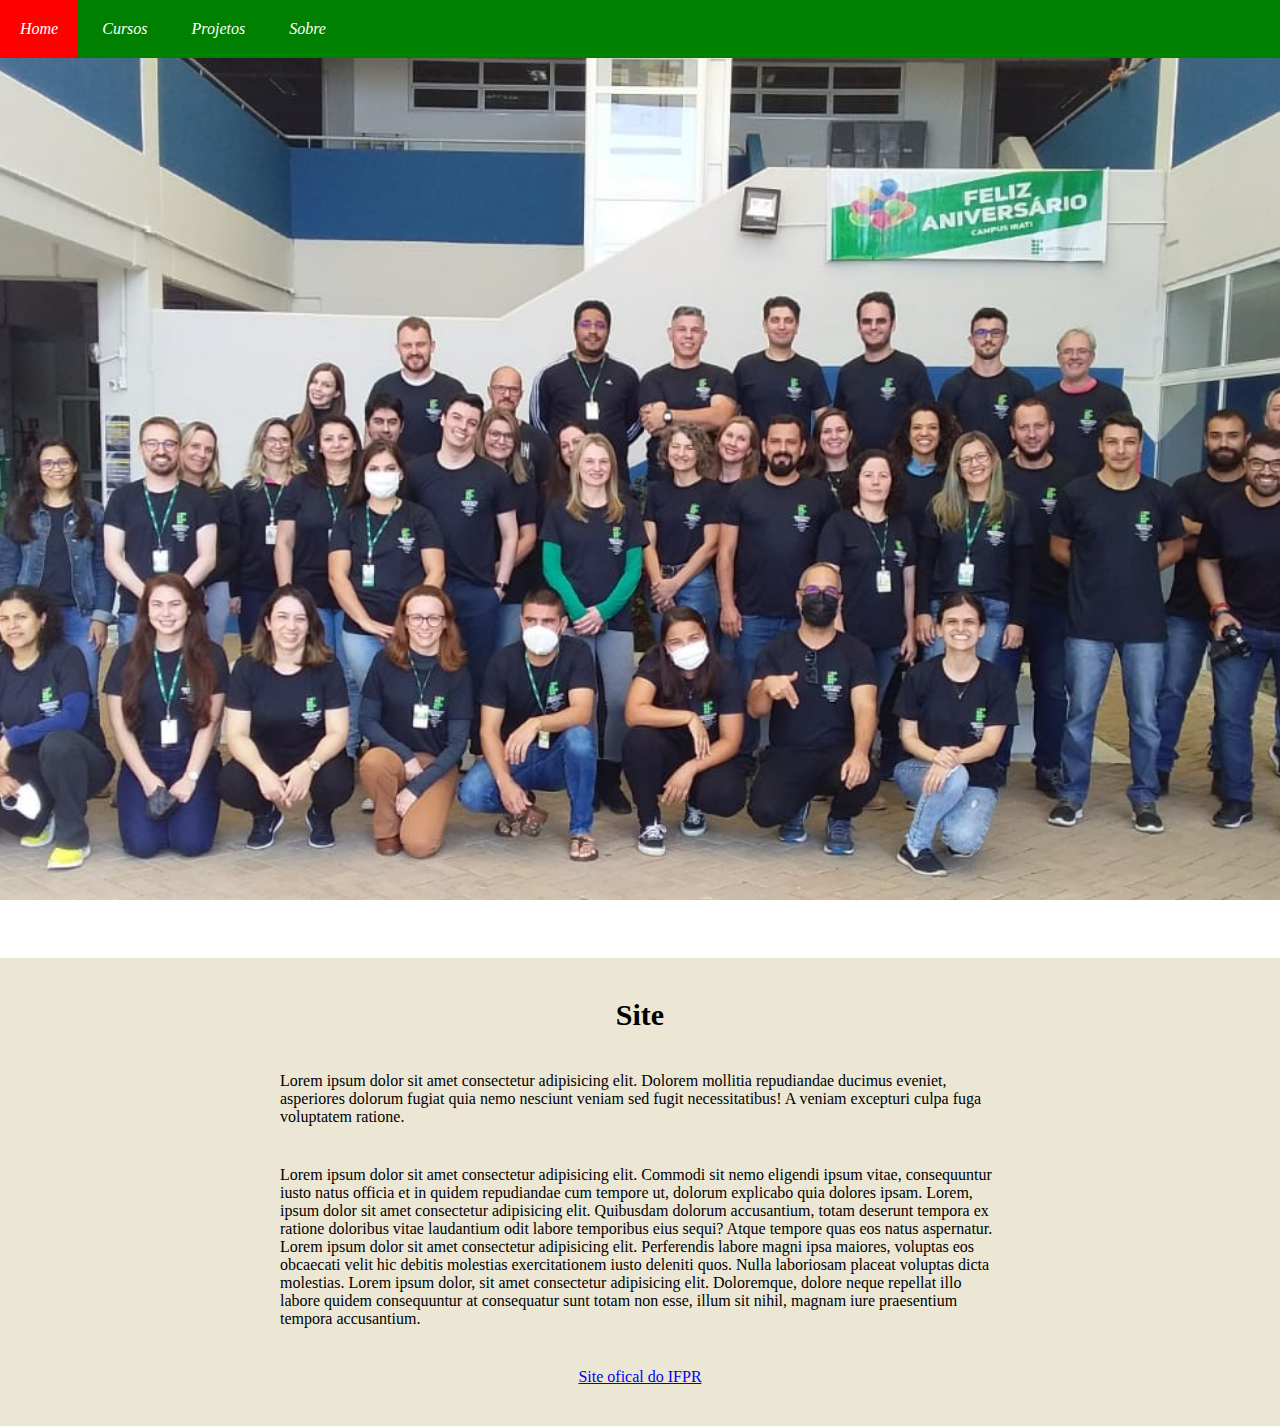
<file: principal/sobre.html>
<!DOCTYPE html>
<html lang="pt-BR">
<head>
    <meta charset="UTF-8">
    <meta name="viewport" content="width=device-width, initial-scale=1.0">
    <title>Projeto</title>
    <link rel="stylesheet" href="sobre.css">
</head>
<body>
    <!--<div id="logo">
            <picture>
                <img src="img/AApagar.png" alt="" width="4%">
            </picture>
            <hr>
        </div>-->
        <nav>
            <ul>
                <li>
                    <a href="../principal/index.html">Home</a>
                </li>
                <li class="dropdown">
                    <a href="../principal/cursos.html">Cursos</a>
                </li>
                <li class="dropdown">
                    <a href="../principal/projetos.html">Projetos</a>
                    <div>
                </li>
                <li>
                    <a href="../principal/sobre.html">Sobre</a>
                </li>
            </ul>
        </nav>

        <div class="wrapper">
            <main>
                <section class="modulo parallax parallax1">
                </section>

                <section class="modulo conteudo">
                    <div class="container">
                        <h2 style="text-align: center;">Site</h2>
                        <p>
                            Lorem ipsum dolor sit amet consectetur adipisicing elit. Dolorem mollitia repudiandae ducimus eveniet, asperiores dolorum fugiat quia nemo nesciunt veniam sed fugit necessitatibus! A veniam excepturi culpa fuga voluptatem ratione.
                        </p>
                        <p>
                            Lorem ipsum dolor sit amet consectetur adipisicing elit. Commodi sit nemo eligendi ipsum vitae, consequuntur iusto natus officia et in quidem repudiandae cum tempore ut, dolorum explicabo quia dolores ipsam.
                            Lorem, ipsum dolor sit amet consectetur adipisicing elit. Quibusdam dolorum accusantium, totam deserunt tempora ex ratione doloribus vitae laudantium odit labore temporibus eius sequi? Atque tempore quas eos natus aspernatur.
                            Lorem ipsum dolor sit amet consectetur adipisicing elit. Perferendis labore magni ipsa maiores, voluptas eos obcaecati velit hic debitis molestias exercitationem iusto deleniti quos. Nulla laboriosam placeat voluptas dicta molestias.
                            Lorem ipsum dolor, sit amet consectetur adipisicing elit. Doloremque, dolore neque repellat illo labore quidem consequuntur at consequatur sunt totam non esse, illum sit nihil, magnam iure praesentium tempora accusantium.
                        </p>
                        <ul style="text-align: center;">
                            <lo>
                                <a href="https://ifpr.edu.br/irati/">Site ofical do IFPR</a>
                            </lo>
                        </ul>

                    </div>
                </section>
            </main>
        </div>
        
</body>
</html>
</file>
<file: principal/index.css>
*
{
    margin: 0;
    padding: 0;
    box-sizing: border-box;
}

nav
{
    background-color: green;
    font-style: italic;
}

nav li
{
    display: inline-block;
}

nav li a
{
    display: inline-block;
    color: white;
    text-decoration: none;
    padding: 20px;
}

nav li a:hover
{
    background-color: red;
}

.dropdown-menu
{
    position: absolute;
    box-shadow: 0 0 2px black;
    display: none;
    background-color: green;
}

.dropdown-menu a
{
    display: block;
    color: black;
}

.dropdown:hover .dropdown-menu 
{
    display: block;
}

body
{
    margin: 0;
    padding: 0;
    word-wrap: break-word;
    overflow-wrap: break-word;
}

.wrapper
{
    width: 100%;
    margin: 0 auto;
}

main
{
  display: block;
  background-color: white;  
}

.container
{
    width: 100%;
    max-width: 760px;
    margin: 0 auto;
    padding: 0 20px;
}

section.modulo p
{
    margin-bottom: 40px;
}

section.modulo:last-child
{
    margin-bottom: 0;
}

section.modulo h2{
    margin-bottom: 40px;
    font-size: 30px;
}

section.modulo.conteudo
{
    padding: 40px 0;
    background: #ece7d5;
}

section.modulo.parallax
{
    display: flex;
    flex-direction: column;
    justify-content: center;
    height: 100vh !important;
    width: 100%;
    position: relative;
    overflow: hidden;
    background-position: 50% 50%;
    background-repeat: no-repeat;
    background-attachment: fixed;
    background-size: cover;
}

section.modulo.parallax1
{
    background-image:url(../img/_DSC6157-HDR.jpg);
}
</file>
<file: curso/AGRO.css>
*
{
    margin: 0;
    padding: 0;
    box-sizing: border-box;
}

nav
{
    background-color: green;
    font-style: italic;
}

nav li
{
    display: inline-block;
}

nav li a
{
    display: inline-block;
    color: white;
    text-decoration: none;
    padding: 20px;
}

nav li a:hover
{
    background-color: red;
}

.dropdown-menu
{
    position: absolute;
    box-shadow: 0 0 2px black;
    display: none;
    background-color: green;
}

.dropdown-menu a
{
    display: block;
    color: black;
}

.dropdown:hover .dropdown-menu 
{
    display: block;
}

body
{
    margin: 0;
    padding: 0;
    word-wrap: break-word;
    overflow-wrap: break-word;
}

.wrapper
{
    width: 100%;
    margin: 0 auto;
}

main
{
  display: block;
  background-color: white;  
}

.container
{
    width: 100%;
    max-width: 760px;
    margin: 0 auto;
    padding: 0 20px;
}

section.modulo p
{
    margin-bottom: 40px;
}

section.modulo:last-child
{
    margin-bottom: 0;
}

section.modulo h2{
    margin-bottom: 40px;
    font-size: 30px;
}

section.modulo.conteudo
{
    padding: 40px 0;
    background: #ece7d5;
}

section.modulo.parallax
{
    display: flex;
    flex-direction: column;
    justify-content: center;
    height: 100vh !important;
    width: 100%;
    position: relative;
    overflow: hidden;
    background-position: 50% 50%;
    background-repeat: no-repeat;
    background-attachment: fixed;
    background-size: cover;
}

section.modulo.parallax1
{
    background-image:url(../img/agro.jpeg);
}
</file>
<file: curso/lic.css>
*
{
    margin: 0;
    padding: 0;
    box-sizing: border-box;
}

nav
{
    background-color: green;
    font-style: italic;
}

nav li
{
    display: inline-block;
}

nav li a
{
    display: inline-block;
    color: white;
    text-decoration: none;
    padding: 20px;
}

nav li a:hover
{
    background-color: red;
}

.dropdown-menu
{
    position: absolute;
    box-shadow: 0 0 2px black;
    display: none;
    background-color: green;
}

.dropdown-menu a
{
    display: block;
    color: black;
}

.dropdown:hover .dropdown-menu 
{
    display: block;
}

body
{
    margin: 0;
    padding: 0;
    word-wrap: break-word;
    overflow-wrap: break-word;
}

.wrapper
{
    width: 100%;
    margin: 0 auto;
}

main
{
  display: block;
  background-color: white;  
}

.container
{
    width: 100%;
    max-width: 760px;
    margin: 0 auto;
    padding: 0 20px;
}

section.modulo p
{
    margin-bottom: 40px;
}

section.modulo:last-child
{
    margin-bottom: 0;
}

section.modulo h2{
    margin-bottom: 40px;
    font-size: 30px;
}

section.modulo.conteudo
{
    padding: 40px 0;
    background: #ece7d5;
}

section.modulo.parallax
{
    display: flex;
    flex-direction: column;
    justify-content: center;
    height: 100vh !important;
    width: 100%;
    position: relative;
    overflow: hidden;
    background-position: 50% 50%;
    background-repeat: no-repeat;
    background-attachment: fixed;
    background-size: cover;
}

section.modulo.parallax1
{
    background-image:url(../img/lic.jpeg);
}
</file>
<file: curso/TA.css>
*
{
    margin: 0;
    padding: 0;
    box-sizing: border-box;
}

nav
{
    background-color: green;
    font-style: italic;
}

nav li
{
    display: inline-block;
}

nav li a
{
    display: inline-block;
    color: white;
    text-decoration: none;
    padding: 20px;
}

nav li a:hover
{
    background-color: red;
}

.dropdown-menu
{
    position: absolute;
    box-shadow: 0 0 2px black;
    display: none;
    background-color: green;
}

.dropdown-menu a
{
    display: block;
    color: black;
}

.dropdown:hover .dropdown-menu 
{
    display: block;
}

body
{
    margin: 0;
    padding: 0;
    word-wrap: break-word;
    overflow-wrap: break-word;
}

.wrapper
{
    width: 100%;
    margin: 0 auto;
}

main
{
  display: block;
  background-color: white;  
}

.container
{
    width: 100%;
    max-width: 760px;
    margin: 0 auto;
    padding: 0 20px;
}

section.modulo p
{
    margin-bottom: 40px;
}

section.modulo:last-child
{
    margin-bottom: 0;
}

section.modulo h2{
    margin-bottom: 40px;
    font-size: 30px;
}

section.modulo.conteudo
{
    padding: 40px 0;
    background: #ece7d5;
}

section.modulo.parallax
{
    display: flex;
    flex-direction: column;
    justify-content: center;
    height: 100vh !important;
    width: 100%;
    position: relative;
    overflow: hidden;
    background-position: 50% 50%;
    background-repeat: no-repeat;
    background-attachment: fixed;
    background-size: cover;
}

section.modulo.parallax1
{
    background-image:url(../img/ta.jpg);
}
</file>
<file: curso/tads.css>
*
{
    margin: 0;
    padding: 0;
    box-sizing: border-box;
}

nav
{
    background-color: green;
    font-style: italic;
}

nav li
{
    display: inline-block;
}

nav li a
{
    display: inline-block;
    color: white;
    text-decoration: none;
    padding: 20px;
}

nav li a:hover
{
    background-color: red;
}

.dropdown-menu
{
    position: absolute;
    box-shadow: 0 0 2px black;
    display: none;
    background-color: green;
}

.dropdown-menu a
{
    display: block;
    color: black;
}

.dropdown:hover .dropdown-menu 
{
    display: block;
}

body
{
    margin: 0;
    padding: 0;
    word-wrap: break-word;
    overflow-wrap: break-word;
}

.wrapper
{
    width: 100%;
    margin: 0 auto;
}

main
{
  display: block;
  background-color: white;  
}

.container
{
    width: 100%;
    max-width: 760px;
    margin: 0 auto;
    padding: 0 20px;
}

section.modulo p
{
    margin-bottom: 40px;
}

section.modulo:last-child
{
    margin-bottom: 0;
}

section.modulo h2{
    margin-bottom: 40px;
    font-size: 30px;
}

section.modulo.conteudo
{
    padding: 40px 0;
    background: #ece7d5;
}

section.modulo.parallax
{
    display: flex;
    flex-direction: column;
    justify-content: center;
    height: 100vh !important;
    width: 100%;
    position: relative;
    overflow: hidden;
    background-position: 50% 50%;
    background-repeat: no-repeat;
    background-attachment: fixed;
    background-size: cover;
}

section.modulo.parallax1
{
    background-image:url(../img/tads.jpg);
}
</file>
<file: curso/TI.css>
*
{
    margin: 0;
    padding: 0;
    box-sizing: border-box;
}

nav
{
    background-color: green;
    font-style: italic;
}

nav li
{
    display: inline-block;
}

nav li a
{
    display: inline-block;
    color: white;
    text-decoration: none;
    padding: 20px;
}

nav li a:hover
{
    background-color: red;
}

.dropdown-menu
{
    position: absolute;
    box-shadow: 0 0 2px black;
    display: none;
    background-color: green;
}

.dropdown-menu a
{
    display: block;
    color: black;
}

.dropdown:hover .dropdown-menu 
{
    display: block;
}

body
{
    margin: 0;
    padding: 0;
    word-wrap: break-word;
    overflow-wrap: break-word;
}

.wrapper
{
    width: 100%;
    margin: 0 auto;
}

main
{
  display: block;
  background-color: white;  
}

.container
{
    width: 100%;
    max-width: 760px;
    margin: 0 auto;
    padding: 0 20px;
}

section.modulo p
{
    margin-bottom: 40px;
}

section.modulo:last-child
{
    margin-bottom: 0;
}

section.modulo h2{
    margin-bottom: 40px;
    font-size: 30px;
}

section.modulo.conteudo
{
    padding: 40px 0;
    background: #ece7d5;
}

section.modulo.parallax
{
    display: flex;
    flex-direction: column;
    justify-content: center;
    height: 100vh !important;
    width: 100%;
    position: relative;
    overflow: hidden;
    background-position: 50% 50%;
    background-repeat: no-repeat;
    background-attachment: fixed;
    background-size: cover;
}

section.modulo.parallax1
{
    background-image:url(../img/ti.jpeg);
}
</file>
<file: extra/ARTE.css>
*
{
    margin: 0;
    padding: 0;
    box-sizing: border-box;
}

nav
{
    background-color: green;
    font-style: italic;
}

nav li
{
    display: inline-block;
}

nav li a
{
    display: inline-block;
    color: white;
    text-decoration: none;
    padding: 20px;
}

nav li a:hover
{
    background-color: red;
}

.dropdown-menu
{
    position: absolute;
    box-shadow: 0 0 2px black;
    display: none;
    background-color: green;
}

.dropdown-menu a
{
    display: block;
    color: black;
}

.dropdown:hover .dropdown-menu 
{
    display: block;
}

body
{
    margin: 0;
    padding: 0;
    word-wrap: break-word;
    overflow-wrap: break-word;
}

.wrapper
{
    width: 100%;
    margin: 0 auto;
}

main
{
  display: block;
  background-color: white;  
}

.container
{
    width: 100%;
    max-width: 760px;
    margin: 0 auto;
    padding: 0 20px;
}

section.modulo p
{
    margin-bottom: 40px;
}

section.modulo:last-child
{
    margin-bottom: 0;
}

section.modulo h2{
    margin-bottom: 40px;
    font-size: 30px;
}

section.modulo.conteudo
{
    padding: 40px 0;
    background: #ece7d5;
}

section.modulo.parallax
{
    display: flex;
    flex-direction: column;
    justify-content: center;
    height: 100vh !important;
    width: 100%;
    position: relative;
    overflow: hidden;
    background-position: 50% 50%;
    background-repeat: no-repeat;
    background-attachment: fixed;
    background-size: cover;
}

section.modulo.parallax1
{
    background-image:url(../img/Arte-em-Cena.png);
}
</file>
<file: extra/IRA.css>
*
{
    margin: 0;
    padding: 0;
    box-sizing: border-box;
}

nav
{
    background-color: green;
    font-style: italic;
}

nav li
{
    display: inline-block;
}

nav li a
{
    display: inline-block;
    color: white;
    text-decoration: none;
    padding: 20px;
}

nav li a:hover
{
    background-color: red;
}

.dropdown-menu
{
    position: absolute;
    box-shadow: 0 0 2px black;
    display: none;
    background-color: green;
}

.dropdown-menu a
{
    display: block;
    color: black;
}

.dropdown:hover .dropdown-menu 
{
    display: block;
}

body
{
    margin: 0;
    padding: 0;
    word-wrap: break-word;
    overflow-wrap: break-word;
}

.wrapper
{
    width: 100%;
    margin: 0 auto;
}

main
{
  display: block;
  background-color: white;  
}

.container
{
    width: 100%;
    max-width: 760px;
    margin: 0 auto;
    padding: 0 20px;
}

section.modulo p
{
    margin-bottom: 40px;
}

section.modulo:last-child
{
    margin-bottom: 0;
}

section.modulo h2{
    margin-bottom: 40px;
    font-size: 30px;
}

section.modulo.conteudo
{
    padding: 40px 0;
    background: #ece7d5;
}

section.modulo.parallax
{
    display: flex;
    flex-direction: column;
    justify-content: center;
    height: 100vh !important;
    width: 100%;
    position: relative;
    overflow: hidden;
    background-position: 50% 50%;
    background-repeat: no-repeat;
    background-attachment: fixed;
    background-size: cover;
}

section.modulo.parallax1
{
    background-image:url(../img/Ira.jpg);
}
</file>
<file: extra/PAPO.css>
*
{
    margin: 0;
    padding: 0;
    box-sizing: border-box;
}

nav
{
    background-color: green;
    font-style: italic;
}

nav li
{
    display: inline-block;
}

nav li a
{
    display: inline-block;
    color: white;
    text-decoration: none;
    padding: 20px;
}

nav li a:hover
{
    background-color: red;
}

.dropdown-menu
{
    position: absolute;
    box-shadow: 0 0 2px black;
    display: none;
    background-color: green;
}

.dropdown-menu a
{
    display: block;
    color: black;
}

.dropdown:hover .dropdown-menu 
{
    display: block;
}

body
{
    margin: 0;
    padding: 0;
    word-wrap: break-word;
    overflow-wrap: break-word;
}

.wrapper
{
    width: 100%;
    margin: 0 auto;
}

main
{
  display: block;
  background-color: white;  
}

.container
{
    width: 100%;
    max-width: 760px;
    margin: 0 auto;
    padding: 0 20px;
}

section.modulo p
{
    margin-bottom: 40px;
}

section.modulo:last-child
{
    margin-bottom: 0;
}

section.modulo h2{
    margin-bottom: 40px;
    font-size: 30px;
}

section.modulo.conteudo
{
    padding: 40px 0;
    background: #ece7d5;
}

section.modulo.parallax
{
    display: flex;
    flex-direction: column;
    justify-content: center;
    height: 100vh !important;
    width: 100%;
    position: relative;
    overflow: hidden;
    background-position: 50% 50%;
    background-repeat: no-repeat;
    background-attachment: fixed;
    background-size: cover;
}

section.modulo.parallax1
{
    background-image:url(../img/papo.jpg);
}
</file>
<file: extra/SAR.css>
*
{
    margin: 0;
    padding: 0;
    box-sizing: border-box;
}

nav
{
    background-color: green;
    font-style: italic;
}

nav li
{
    display: inline-block;
}

nav li a
{
    display: inline-block;
    color: white;
    text-decoration: none;
    padding: 20px;
}

nav li a:hover
{
    background-color: red;
}

.dropdown-menu
{
    position: absolute;
    box-shadow: 0 0 2px black;
    display: none;
    background-color: green;
}

.dropdown-menu a
{
    display: block;
    color: black;
}

.dropdown:hover .dropdown-menu 
{
    display: block;
}

body
{
    margin: 0;
    padding: 0;
    word-wrap: break-word;
    overflow-wrap: break-word;
}

.wrapper
{
    width: 100%;
    margin: 0 auto;
}

main
{
  display: block;
  background-color: white;  
}

.container
{
    width: 100%;
    max-width: 760px;
    margin: 0 auto;
    padding: 0 20px;
}

section.modulo p
{
    margin-bottom: 40px;
}

section.modulo:last-child
{
    margin-bottom: 0;
}

section.modulo h2{
    margin-bottom: 40px;
    font-size: 30px;
}

section.modulo.conteudo
{
    padding: 40px 0;
    background: #ece7d5;
}

section.modulo.parallax
{
    display: flex;
    flex-direction: column;
    justify-content: center;
    height: 100vh !important;
    width: 100%;
    position: relative;
    overflow: hidden;
    background-position: 50% 50%;
    background-repeat: no-repeat;
    background-attachment: fixed;
    background-size: cover;
}

section.modulo.parallax1
{
    background-image:url(../img/sara.jpeg);
}
</file>
<file: principal/curso.css>
*
{
    margin: 0;
    padding: 0;
    box-sizing: border-box;
}

nav
{
    background-color: green;
    font-style: italic;
}

nav li
{
    display: inline-block;
}

nav li a
{
    display: inline-block;
    color: white;
    text-decoration: none;
    padding: 20px;
}

nav li a:hover
{
    background-color: red;
}

.dropdown-menu
{
    position: absolute;
    box-shadow: 0 0 2px black;
    display: none;
    background-color: green;
}

.dropdown-menu a
{
    display: block;
    color: black;
}

.dropdown:hover .dropdown-menu 
{
    display: block;
}

body
{
    margin: 0;
    padding: 0;
    word-wrap: break-word;
    overflow-wrap: break-word;
}

.wrapper
{
    width: 100%;
    margin: 0 auto;
}

main
{
  display: block;
  background-color: white;  
}

.container
{
    width: 100%;
    max-width: 760px;
    margin: 0 auto;
    padding: 0 20px;
}

section.modulo p
{
    margin-bottom: 40px;
}

section.modulo:last-child
{
    margin-bottom: 0;
}

section.modulo h2{
    margin-bottom: 40px;
    font-size: 30px;
}

section.modulo.conteudo
{
    padding: 40px 0;
    background: #ece7d5;
}

section.modulo.parallax
{
    display: flex;
    flex-direction: column;
    justify-content: center;
    height: 100vh !important;
    width: 100%;
    position: relative;
    overflow: hidden;
    background-position: 50% 50%;
    background-repeat: no-repeat;
    background-attachment: fixed;
    background-size: cover;
}

section.modulo.parallax1
{
    background-image:url(../img/Cursos-Tecnicos-EAD-IFNMG.jpg);
}
</file>
<file: principal/projetos.css>
*
{
    margin: 0;
    padding: 0;
    box-sizing: border-box;
}

nav
{
    background-color: green;
    font-style: italic;
}

nav li
{
    display: inline-block;
}

nav li a
{
    display: inline-block;
    color: white;
    text-decoration: none;
    padding: 20px;
}

nav li a:hover
{
    background-color: red;
}

.dropdown-menu
{
    position: absolute;
    box-shadow: 0 0 2px black;
    display: none;
    background-color: green;
}

.dropdown-menu a
{
    display: block;
    color: black;
}

.dropdown:hover .dropdown-menu 
{
    display: block;
}

body
{
    margin: 0;
    padding: 0;
    word-wrap: break-word;
    overflow-wrap: break-word;
}

.wrapper
{
    width: 100%;
    margin: 0 auto;
}

main
{
  display: block;
  background-color: white;  
}

.container
{
    width: 100%;
    max-width: 760px;
    margin: 0 auto;
    padding: 0 20px;
}

section.modulo p
{
    margin-bottom: 40px;
}

section.modulo:last-child
{
    margin-bottom: 0;
}

section.modulo h2{
    margin-bottom: 40px;
    font-size: 30px;
}

section.modulo.conteudo
{
    padding: 40px 0;
    background: #ece7d5;
}

section.modulo.parallax
{
    display: flex;
    flex-direction: column;
    justify-content: center;
    height: 100vh !important;
    width: 100%;
    position: relative;
    overflow: hidden;
    background-position: 50% 50%;
    background-repeat: no-repeat;
    background-attachment: fixed;
    background-size: cover;
}

section.modulo.parallax1
{
    background-image:url(../img/R.jpeg);
}
</file>
<file: principal/sobre.css>
*
{
    margin: 0;
    padding: 0;
    box-sizing: border-box;
}

nav
{
    background-color: green;
    font-style: italic;
}

nav li
{
    display: inline-block;
}

nav li a
{
    display: inline-block;
    color: white;
    text-decoration: none;
    padding: 20px;
}

nav li a:hover
{
    background-color: red;
}

.dropdown-menu
{
    position: absolute;
    box-shadow: 0 0 2px black;
    display: none;
    background-color: green;
}

.dropdown-menu a
{
    display: block;
    color: black;
}

.dropdown:hover .dropdown-menu 
{
    display: block;
}

body
{
    margin: 0;
    padding: 0;
    word-wrap: break-word;
    overflow-wrap: break-word;
}

.wrapper
{
    width: 100%;
    margin: 0 auto;
}

main
{
  display: block;
  background-color: white;  
}

.container
{
    width: 100%;
    max-width: 760px;
    margin: 0 auto;
    padding: 0 20px;
}

section.modulo p
{
    margin-bottom: 40px;
}

section.modulo:last-child
{
    margin-bottom: 0;
}

section.modulo h2{
    margin-bottom: 40px;
    font-size: 30px;
}

section.modulo.conteudo
{
    padding: 40px 0;
    background: #ece7d5;
}

section.modulo.parallax
{
    display: flex;
    flex-direction: column;
    justify-content: center;
    height: 100vh !important;
    width: 100%;
    position: relative;
    overflow: hidden;
    background-position: 50% 50%;
    background-repeat: no-repeat;
    background-attachment: fixed;
    background-size: cover;
}

section.modulo.parallax1
{
    background-image:url(../img/sobre.jpeg);
}
</file>
